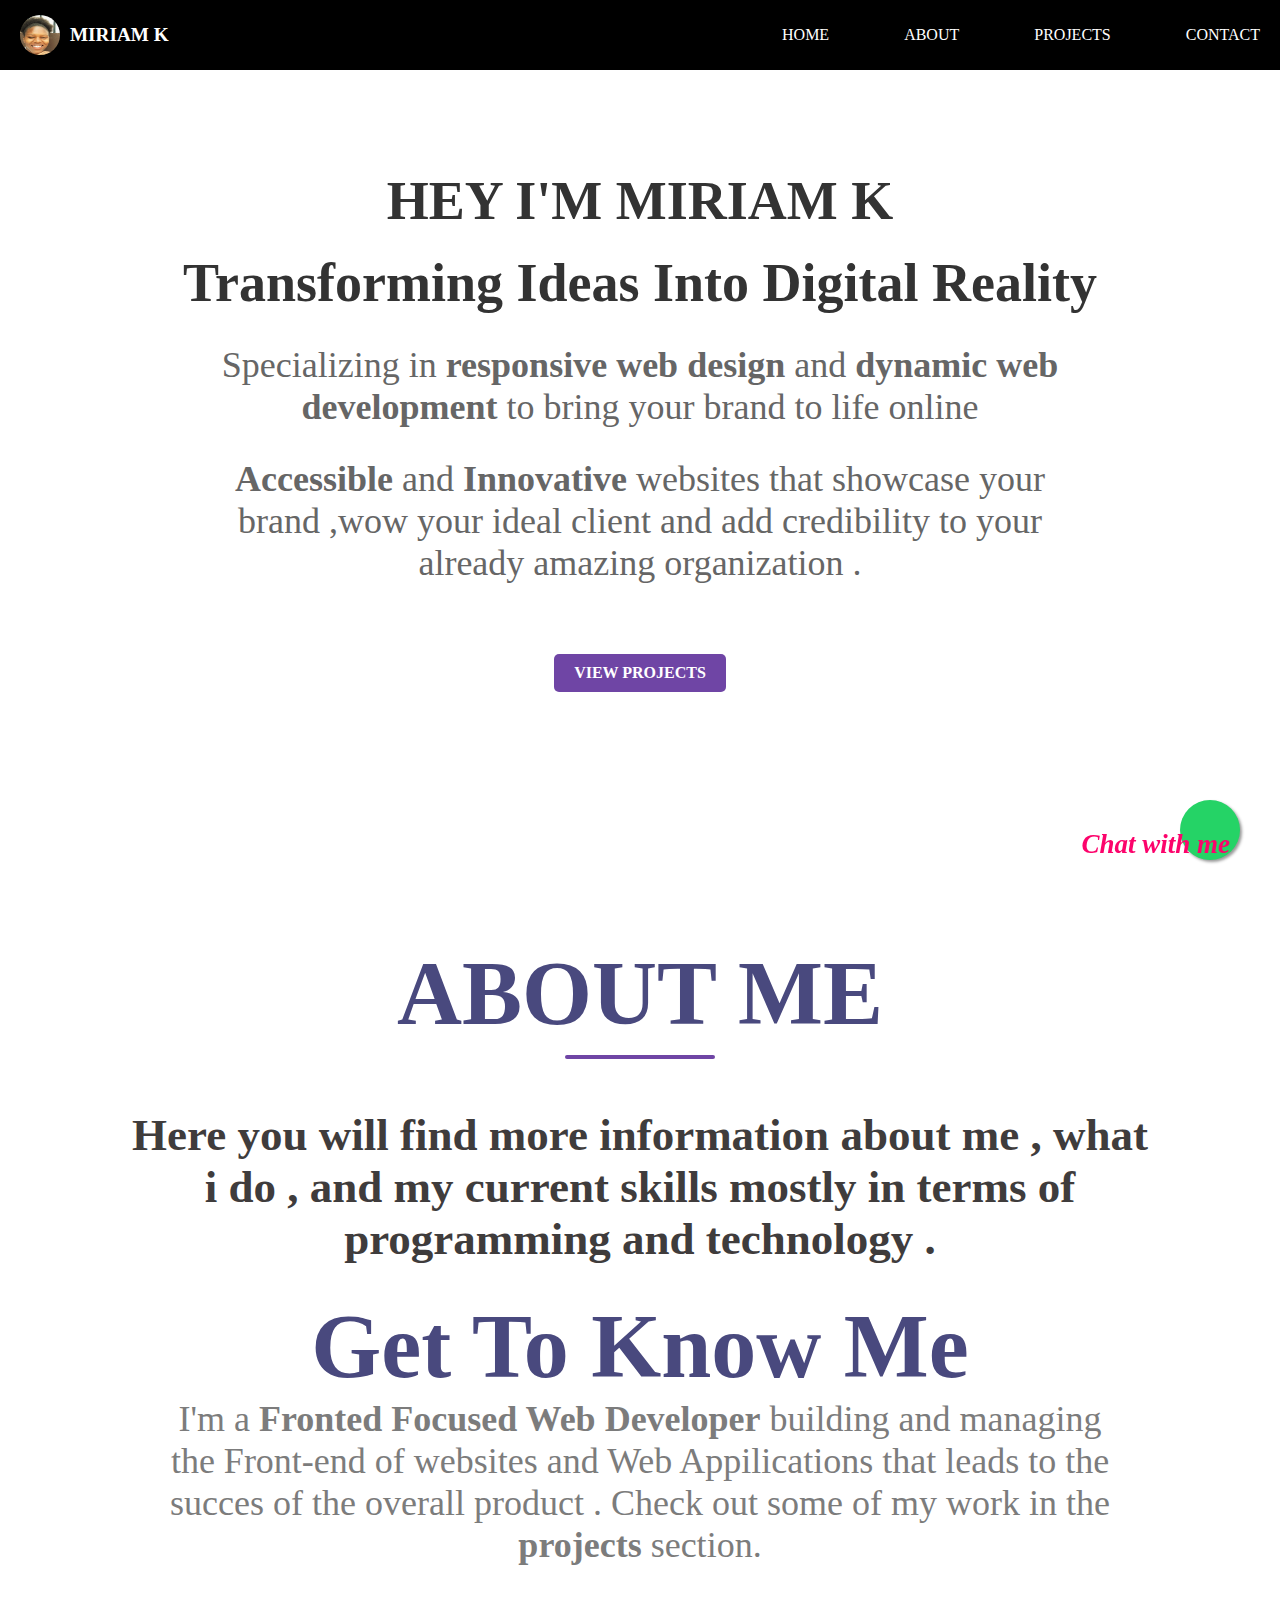
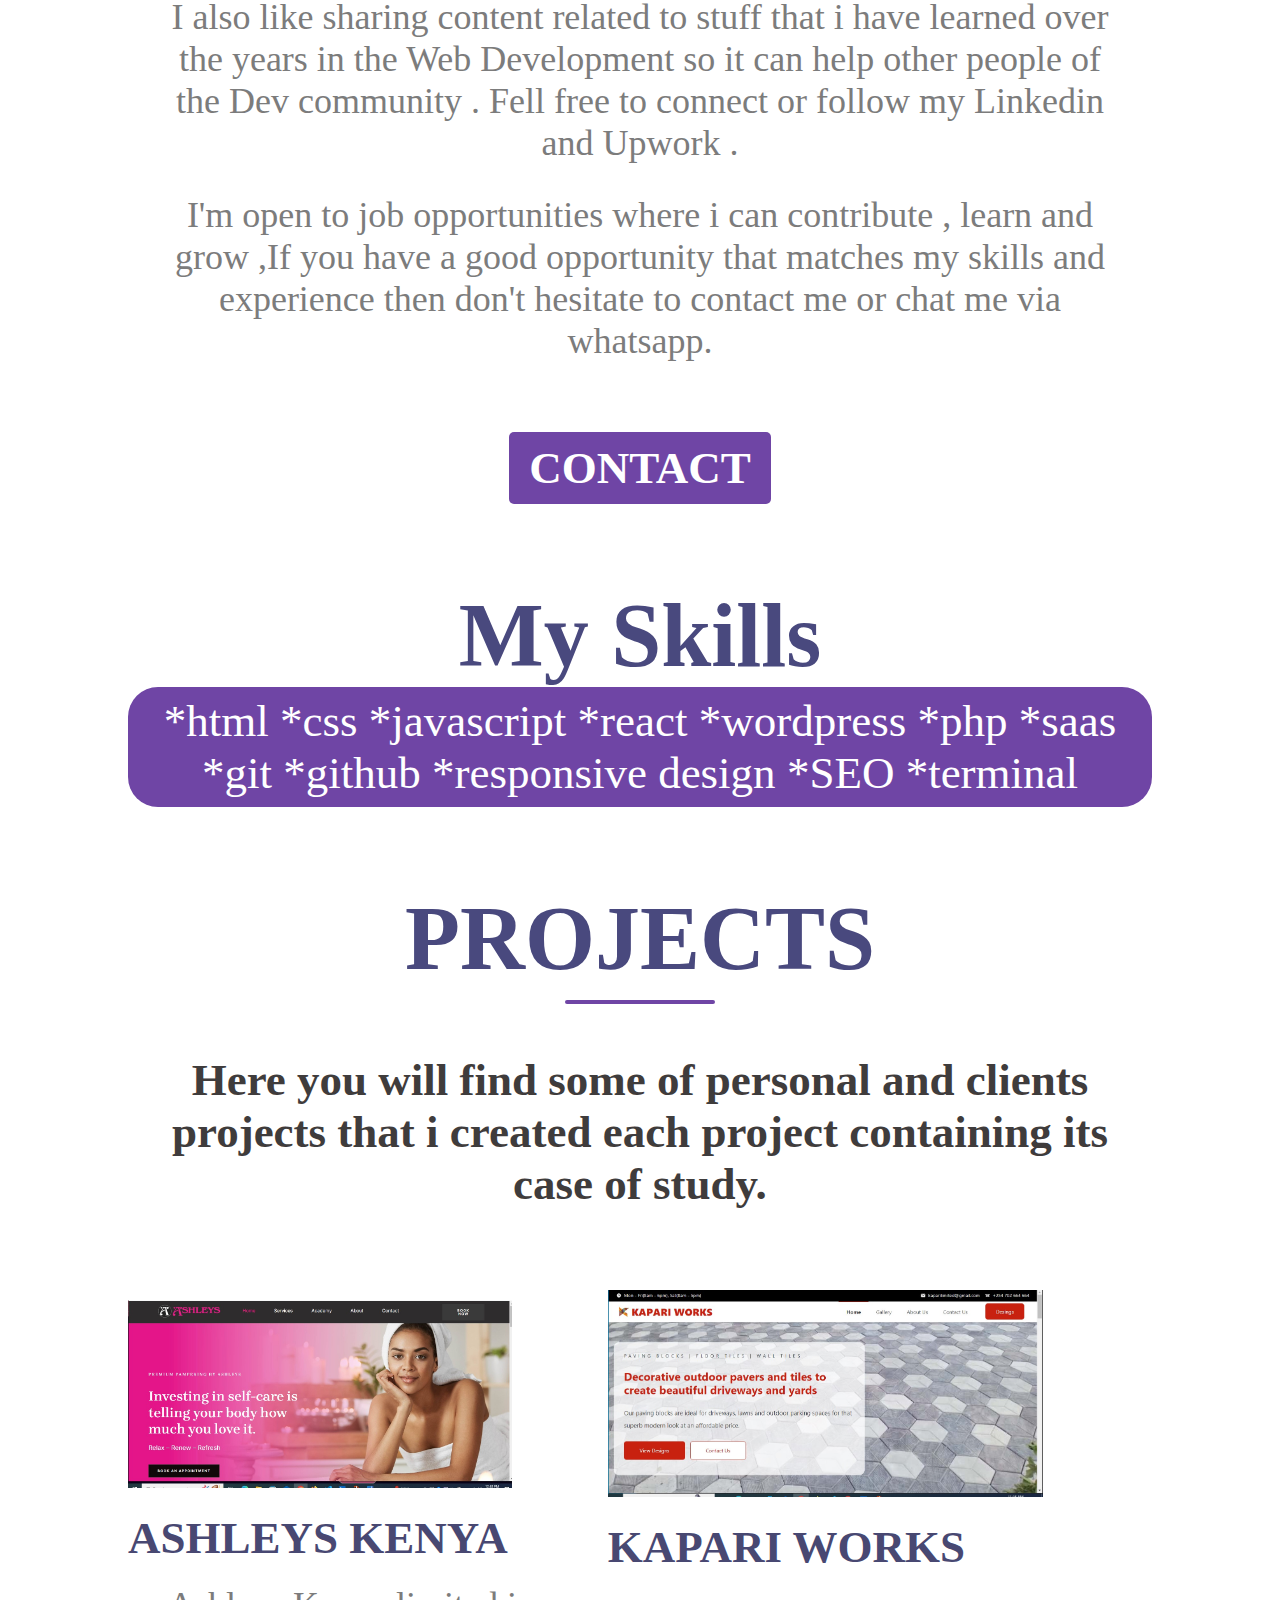
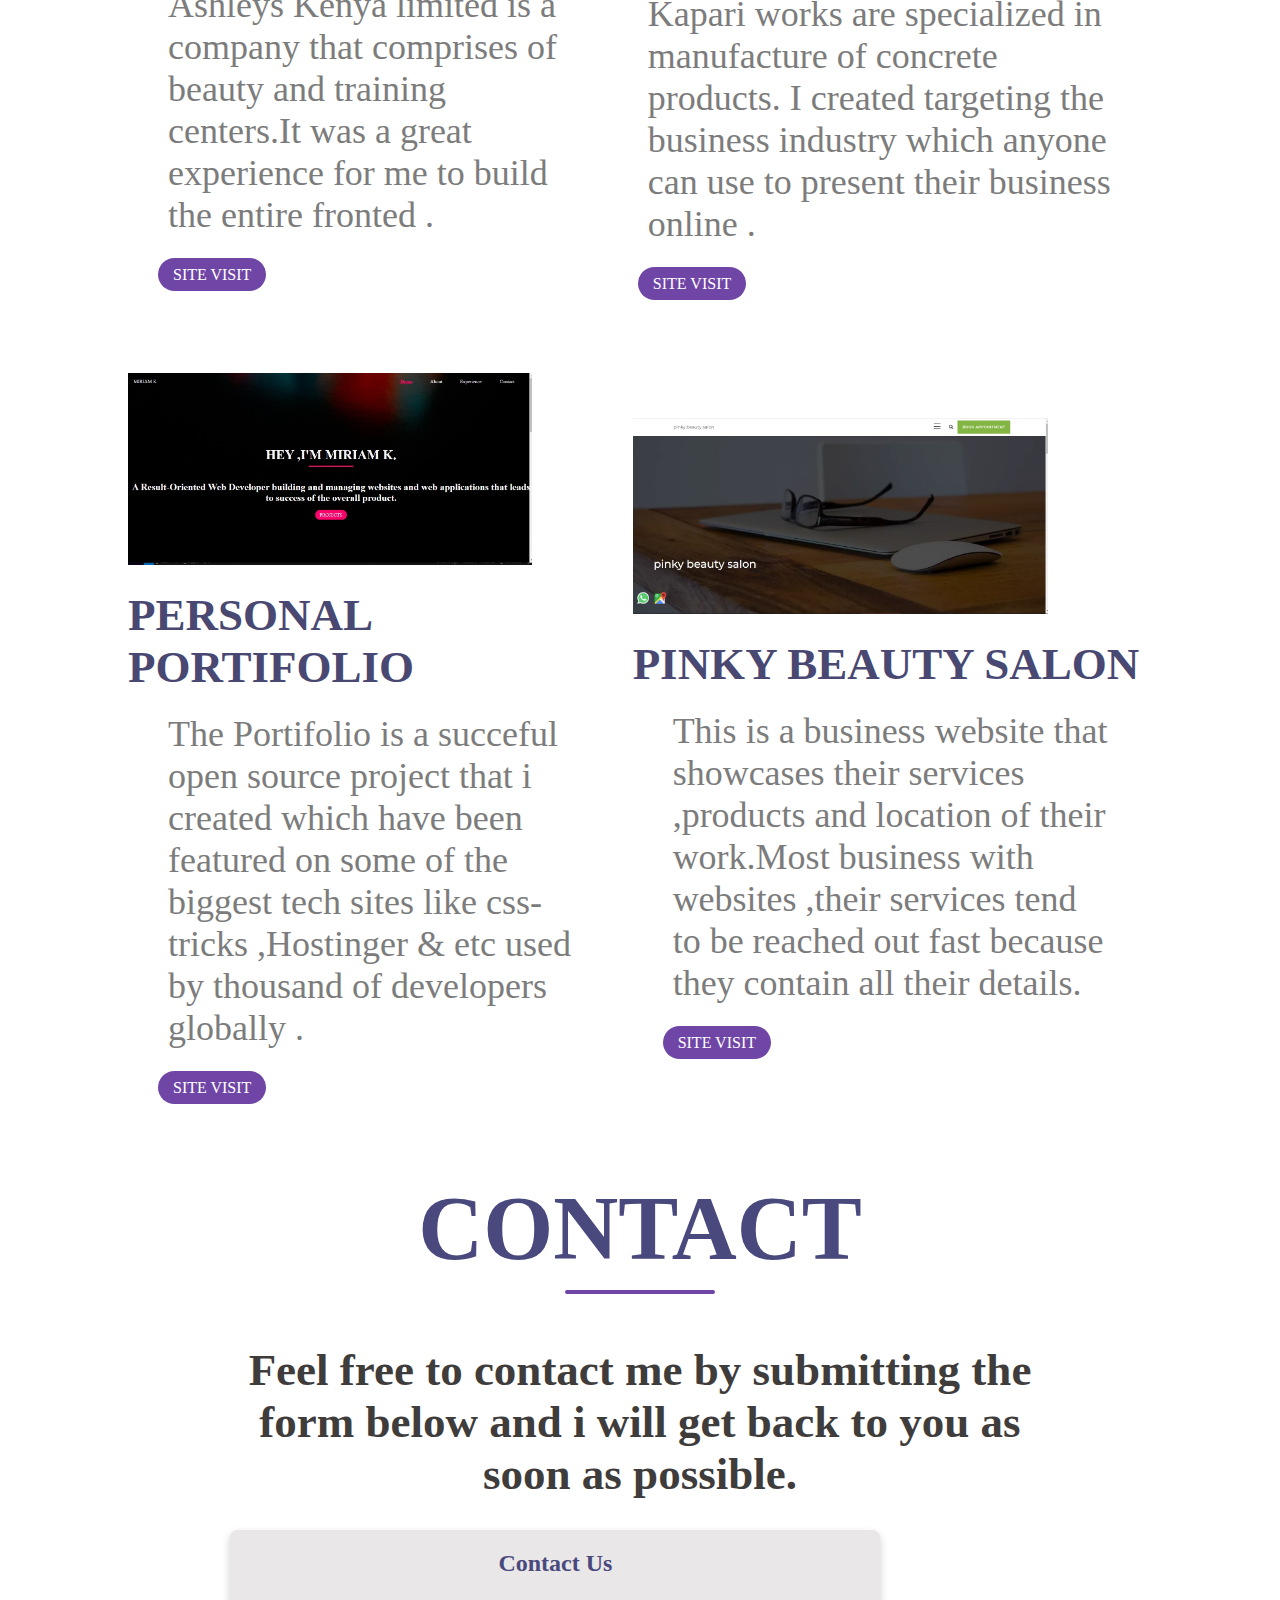
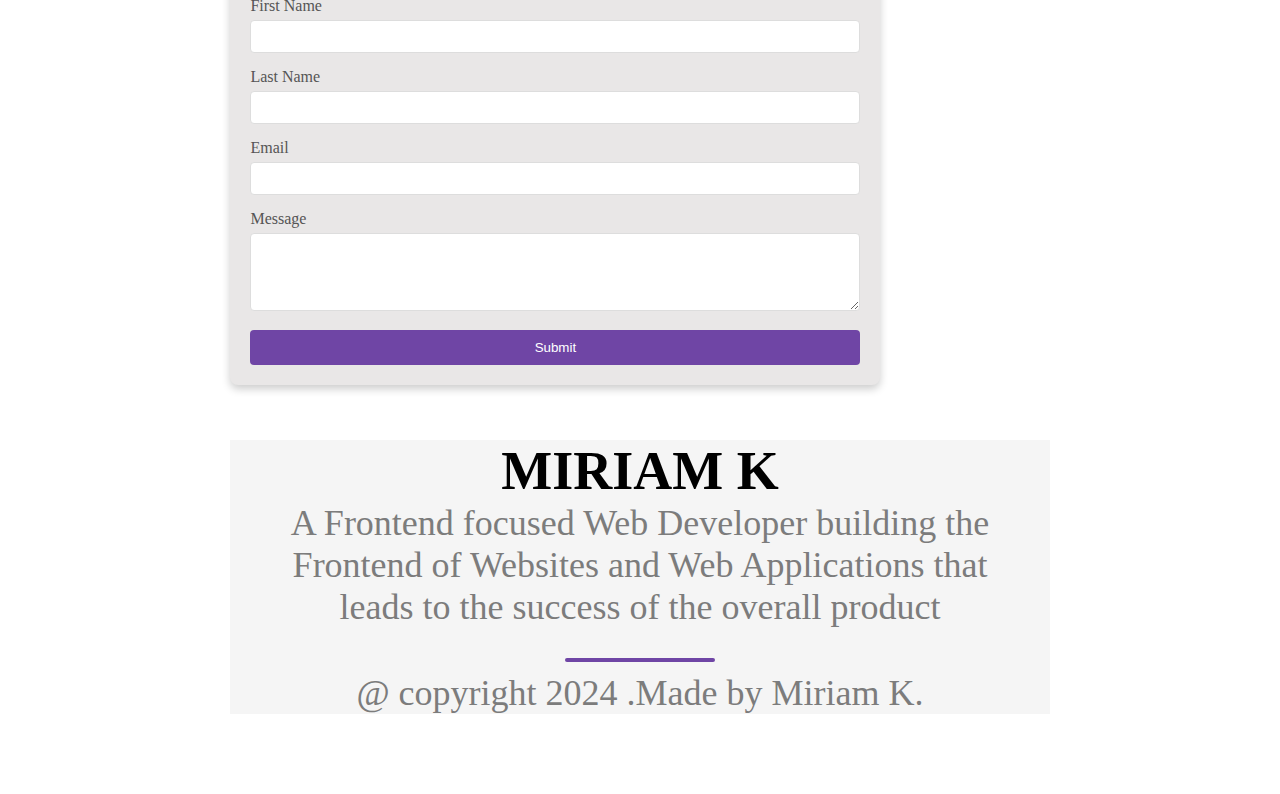
<file: folder1/index.html>
<!DOCTYPE html>
<html lang="en">
<head>
  <meta charset="UTF-8">
  <meta name="viewport" content="width=device-width, initial-scale=1.0">
  <title>Portfolio</title>
  <link rel="stylesheet" href="chatgpt.css">
  <link rel="stylesheet" href="about.css">
  
  
</head>
<body>  
  <a  href="https://wa.me/254114542749 " class="whatsapp-float"  target="-blank"> <i class="fa fa.whatsapp whatsapp.icon"  
    ></i></a>
    <p class="chat">Chat with me</p>

  <!-- Navbar -->
  <nav class="navbar">
    <div class="nav-left">
      <img src="plus-image-2.jpg" alt="Profile" class="nav-image">
      <span class="nav-name">MIRIAM K</span>
    </div>
    <div class="nav-right">
      <ul class="nav-links">
        <li><a href="chatgpt.html">HOME</a></li>
        <li><a href="about.html">ABOUT</a></li>
        <li><a href="projects.html">PROJECTS</a></li>
        <li><a href="contact.html">CONTACT</a></li>
      </ul>
      <button class="nav-toggle" onclick="toggleMenu()">☰</button>
    </div>
  </nav>

  <!-- Main Content -->
  <main class="content">
    <h1 class="hey">HEY I'M MIRIAM K</h1>
    <h1>Transforming Ideas Into Digital Reality</h1>
    <p class="subheading">Specializing in <b>responsive web design </b>and <b>dynamic web development</b> to bring your brand to life online</p>
    <p class="subs">
     <b>Accessible</b> and <b>Innovative</b> websites that showcase your brand ,wow your ideal client and add credibility to your already amazing organization .
    </p>
    <a href="projects.html" class="cta-button">VIEW PROJECTS</a>
  </main>
  

   <!--Events-->
   <section class="events">
    <div class="title">
        <h1>ABOUT ME</h1>
        <div class="line"></div>
        <h2 class="title-content">Here you will find more information about  me , what i do , and my current skills mostly in terms of programming and technology .</h2>
    </div>
    <div>
        <div class="title">
            <h1>Get To Know Me</h1>
            <p>
                I'm a <b>Fronted Focused Web Developer</b> building and managing the Front-end of websites and Web Appilications that leads to the succes of the overall product . Check out some of my work in the<b> projects</b> section.
            </p>
            <p>
                I also like sharing content related to stuff that i have learned over the years in the Web Development so it can help other people of the Dev community . Fell free to connect or follow my Linkedin and Upwork .
            </p>
            <p>
                I'm open to job opportunities where i can contribute , learn and grow ,If you have a good opportunity that matches my skills and experience then don't hesitate to contact me or chat me via whatsapp.
            </p>
            <a href="contact.html" class="cta-button">CONTACT</a>
        </div>
        
    </div>
   </section>
</section>
<!--my skills-->
<section class="myskills">
  <div class="title">
      <h1>My Skills</h1>
      <div class="ctn">                    
          <a class="button"> *html</a>
          <a class="button"> *css</a>
          <a class="button"> *javascript</a>
          <a class="button"> *react</a>
          <a class="button"> *wordpress</a>
          <a class="button"> *php</a>
          <a class="button"> *saas</a>
          <a class="button"> *git</a>
          <a class="button"> *github</a>
          <a class="button"> *responsive design</a>
          <a class="button"> *SEO</a>
          <a class="button"> *terminal</a>
      </div>        
  </div>
</section>
<!--projects-->
<section class="projects">
  <div class="title">
      <h1>PROJECTS</h1>
      <div class="line"></div>
      <h2 class="title-content"> Here you will find some of personal and clients projects that i created each project
          containing its case of study. </h2>
  </div>
  <div class="luxe">
      <div class="lumn">
          <img src="./theone-img-1.jpg" class="imgi">
          <h4>ASHLEYS KENYA</h4>
          <p>Ashleys Kenya limited is a company that comprises of beauty and training centers.It was a great experience for me to build the entire fronted . </p>
          <a href="https://ashleyskenya.com" class="ctn">SITE VISIT</a>
      </div>
      <div class="lumn">
          <img src="./project-sample-2.jpg" class="imgi">
          <h4>KAPARI WORKS</h4>
          <p>Kapari works are specialized in manufacture of concrete products. I created targeting the business industry which anyone can use to present their business online . </p>
          <a href="https://kapariworks.co.ke" class="ctn">SITE VISIT</a>
      </div>
  </div>
  <div class="luxe">
      <div class="lumn">
          <img src="./theone-img-3.jpg" class="imgi">
          <h4>PERSONAL PORTIFOLIO</h4>
          <p> The Portifolio is a succeful open source project that i created which have been featured on some of the biggest tech sites like css-tricks ,Hostinger & etc used by thousand of developers globally . </p>
          <a href="https://miriamkerera4.github.io/kmiriamdev/" class="ctn">SITE VISIT</a>
      </div>
      <div class="lumn">
          <img src="./theone-img-2.jpg" class="imgi">
          <h4>PINKY BEAUTY SALON</h4>
          <p>This is a business website that showcases their services ,products and location of their work.Most business with websites ,their services tend to be reached out fast because they contain all their details.</p>
          <a href="https://pinkybeautysalon.websites.co.in" class="ctn">SITE VISIT</a>
      </div>
  </div>


<!--contact-->
<section class="events">
  <div class="title">
    <h1>CONTACT</h1>
    <div class="line"></div>
    <h2 class="title-content">
      Feel free to contact me by submitting the form below and i will get back to you as soon as possible.
    </h2>
  </div>
  <div class="contact-form">
    <h2>Contact Us</h2>
    <form id="contactForm">
      <label for="firstname">First Name</label>
      <input type="text" id="firstname" name="firstname" required>
      
      <label for="lastname">Last Name</label>
      <input type="text" id="lastname" name="lastname" required>
      
      <label for="email">Email</label>
      <input type="email" id="email" name="email" required>
      
      <label for="message">Message</label>
      <textarea id="message" name="message" rows="4" required></textarea>
      
      <button type="button" onclick="validateForm()">Submit</button>
    </form>
  </div>
  <div class="title">
    <div class="wisdom">
      <div>
        <h1 class="kei">MIRIAM K</h1>
        <p>
            A Frontend focused Web Developer building the Frontend of Websites and Web Applications that leads to the success of the overall product 
        </p>
        <div class="line"></div>
        <p>
            @ copyright 2024 .Made by <span class="miriam"> Miriam K.</span>
        </p>
      </div>
    </div>

</div>
</section>

  <script src="chatgpt.js"></script>
  
</body>
</html>
</file>
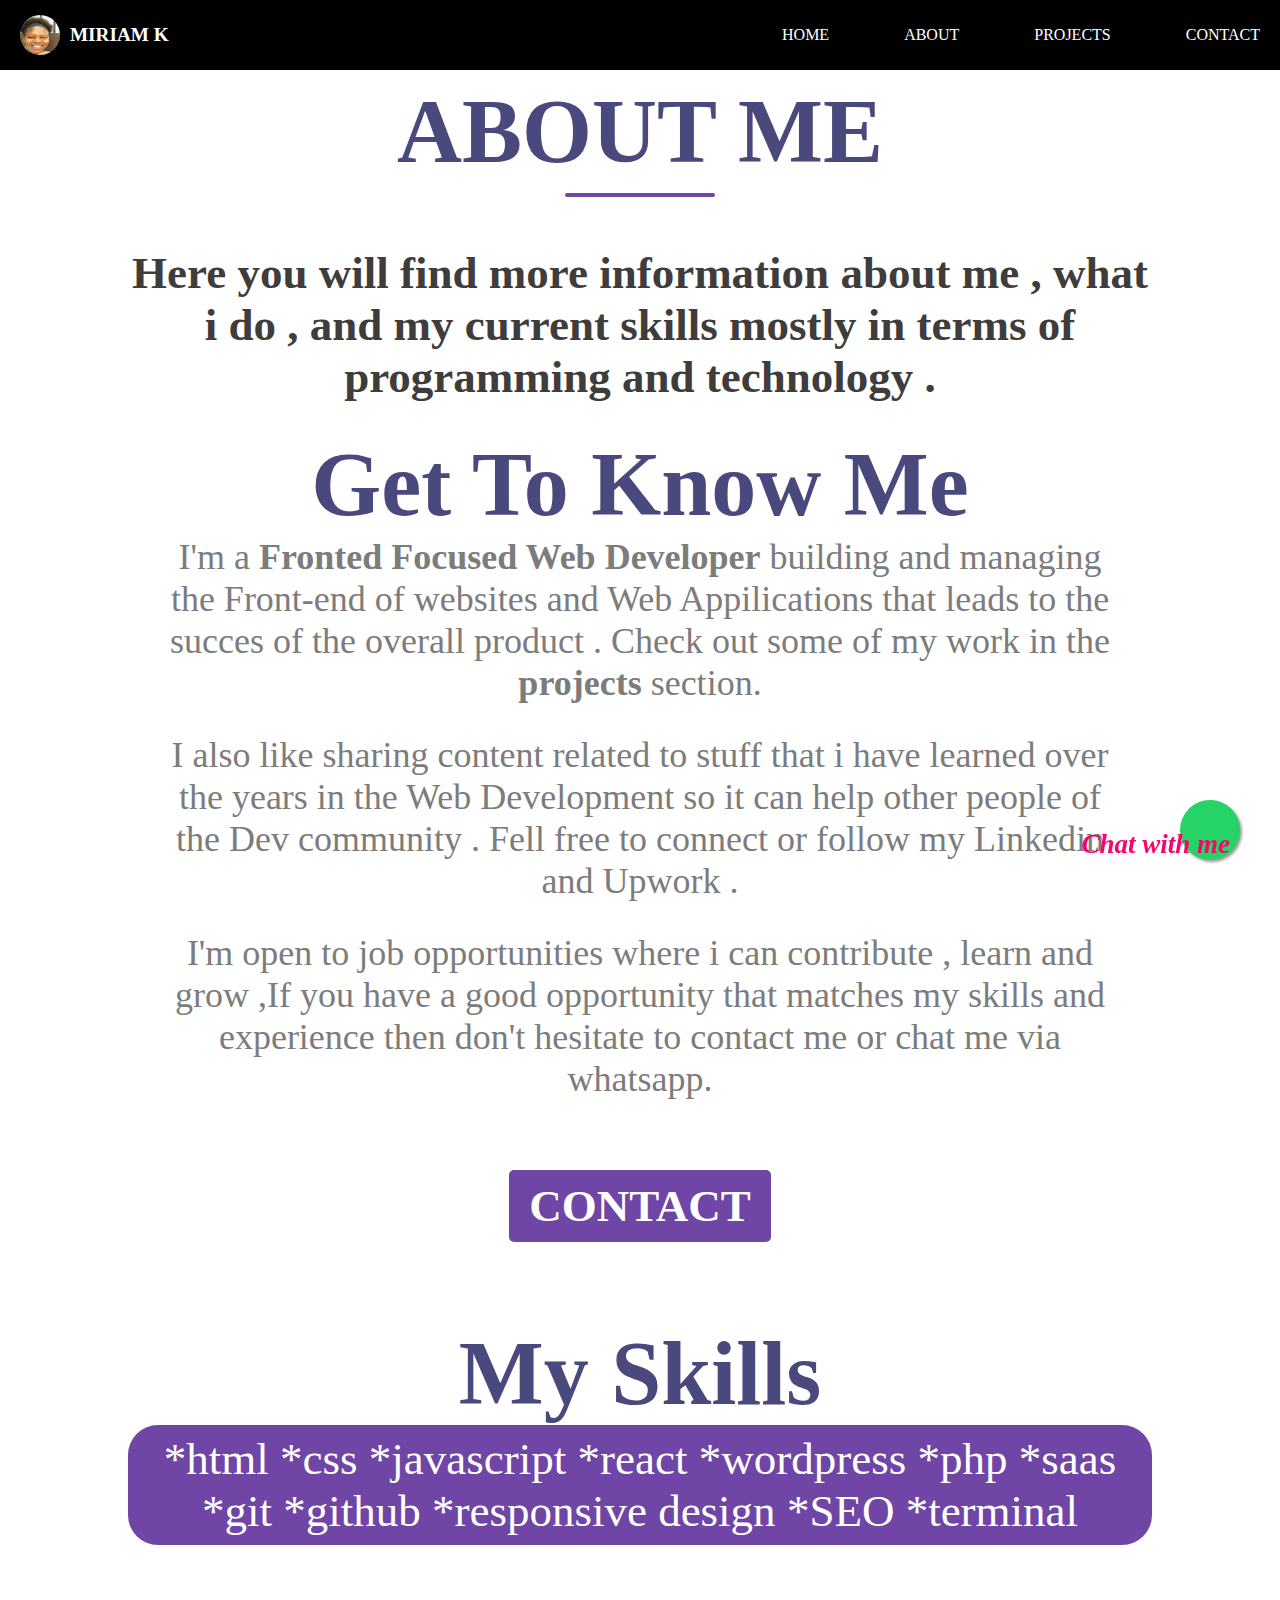
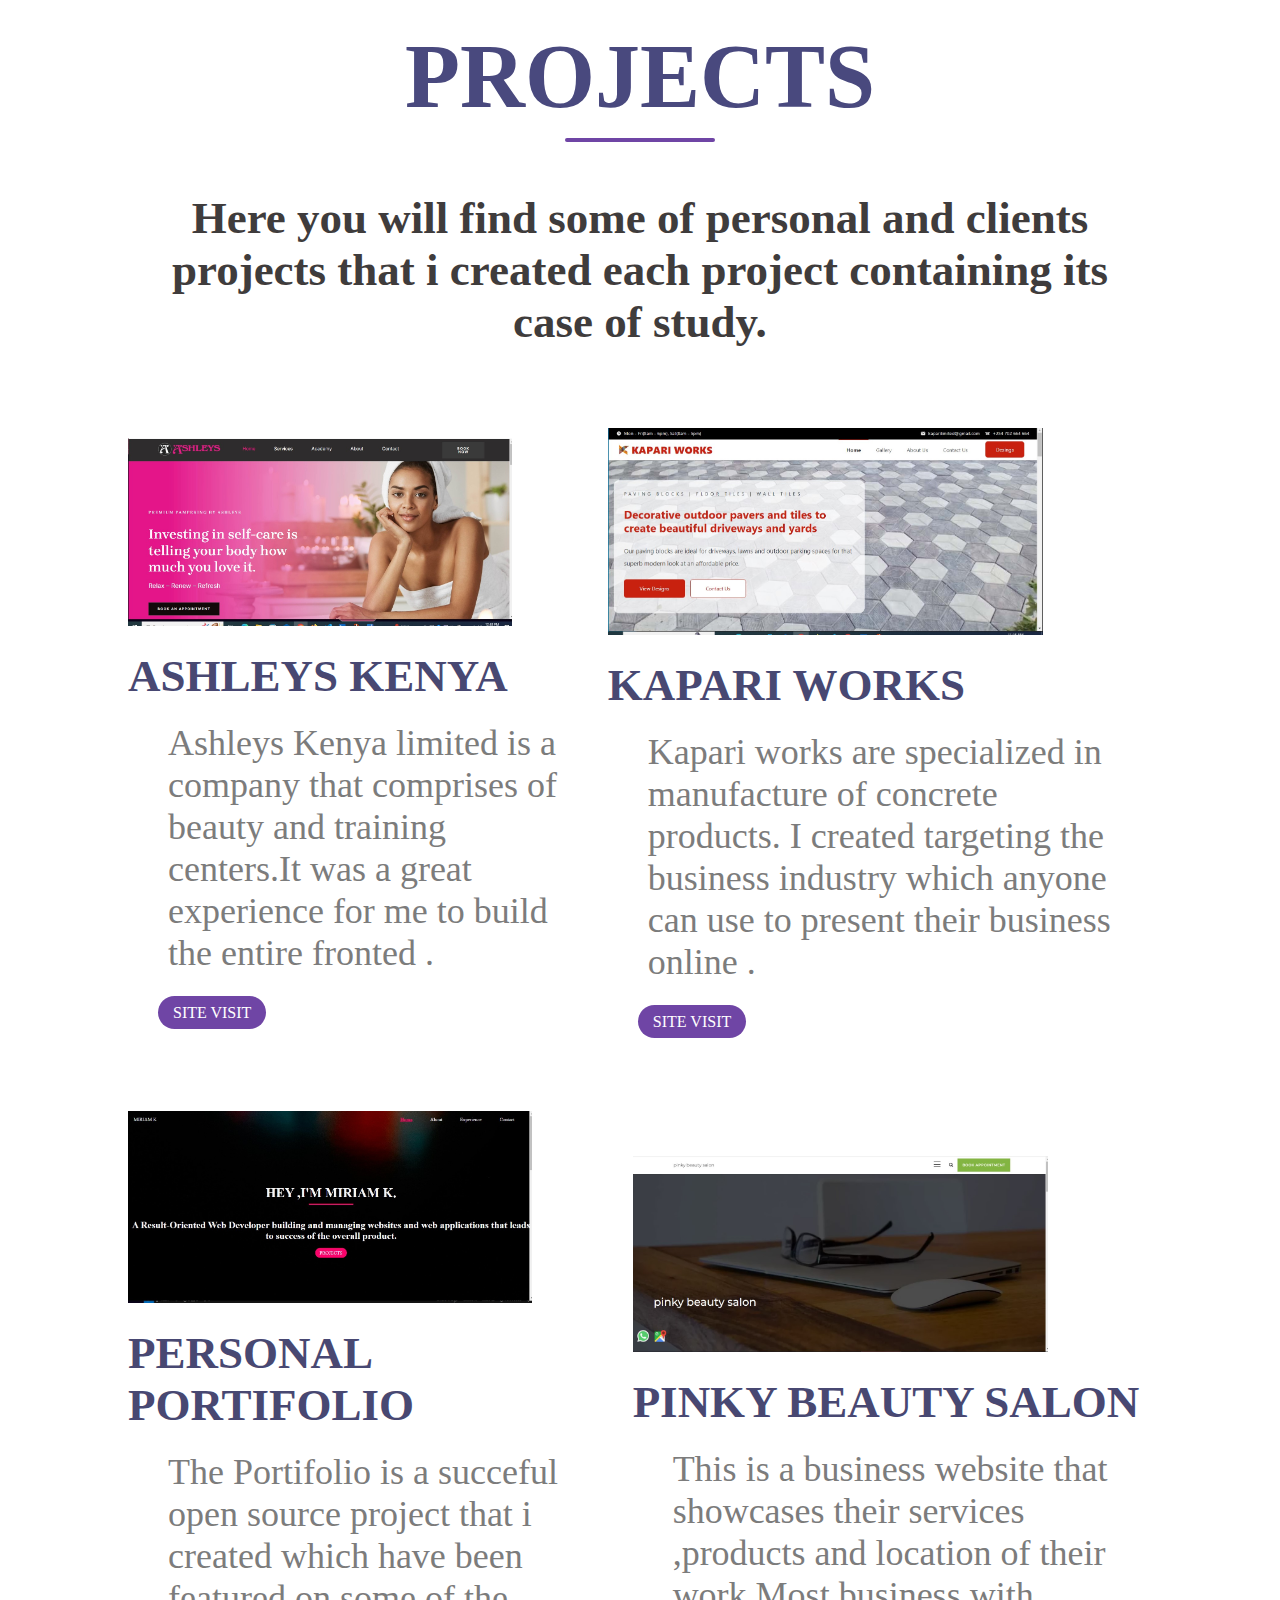
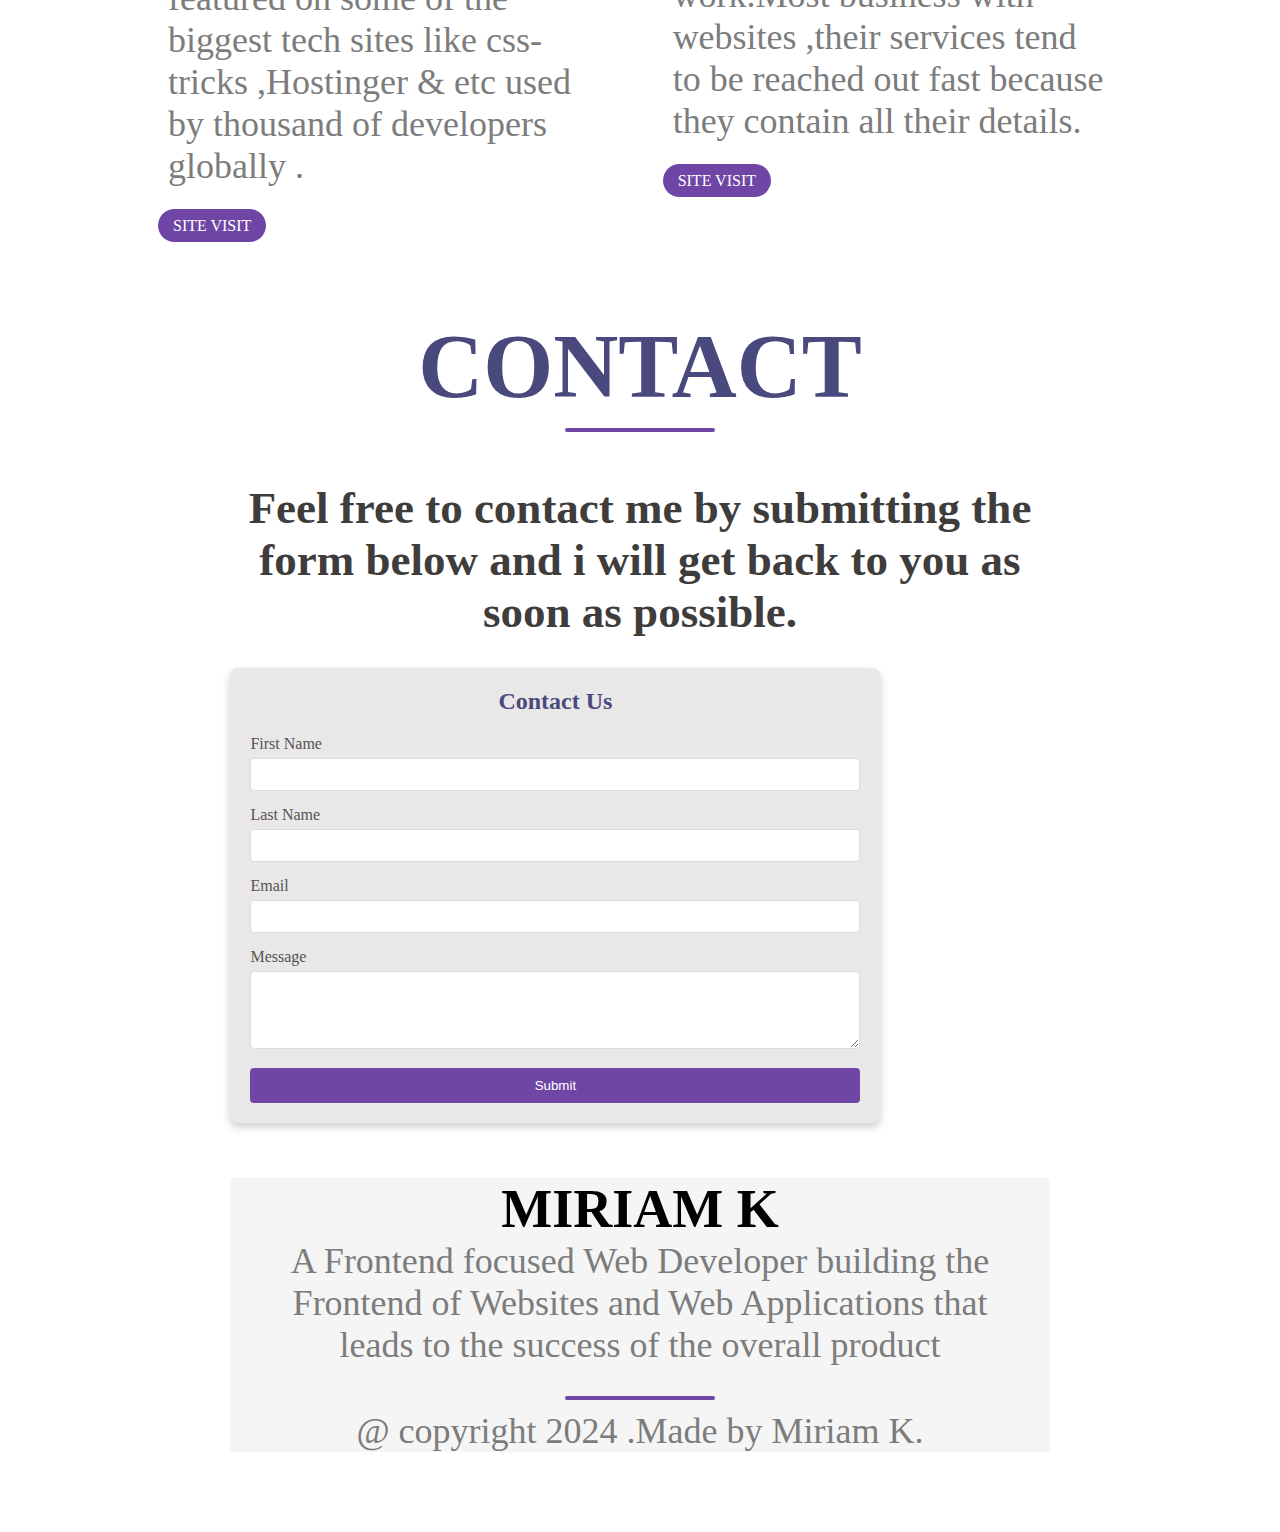
<file: folder1/about.html>
<!DOCTYPE html>
<html lang="en">
<head>
  <meta charset="UTF-8">
  <meta name="viewport" content="width=device-width, initial-scale=1.0">
  <title>Portfolio</title>
  <link rel="stylesheet" href="chatgpt.css">
  <link rel="stylesheet" href="about.css">
  
  
</head>
<body>  
  <a  href="https://wa.me/254114542749 " class="whatsapp-float"  target="-blank"> <i class="fa fa.whatsapp whatsapp.icon"  
    ></i></a>
    <p class="chat">Chat with me</p>

  <!-- Navbar -->
  <nav class="navbar">
    <div class="nav-left">
      <img src="plus-image-2.jpg" alt="Profile" class="nav-image">
      <span class="nav-name">MIRIAM K</span>
    </div>
    <div class="nav-right">
      <ul class="nav-links">
        <li><a href="chatgpt.html">HOME</a></li>
        <li><a href="about.html">ABOUT</a></li>
        <li><a href="projects.html">PROJECTS</a></li>
        <li><a href="contact.html">CONTACT</a></li>
      </ul>
      <button class="nav-toggle" onclick="toggleMenu()">☰</button>
    </div>
  </nav>

 
  

   <!--Events-->
   <section class="events">
    <div class="title">
        <h1>ABOUT ME</h1>
        <div class="line"></div>
        <h2 class="title-content">Here you will find more information about  me , what i do , and my current skills mostly in terms of programming and technology .</h2>
    </div>
    <div>
        <div class="title">
            <h1>Get To Know Me</h1>
            <p>
                I'm a <b>Fronted Focused Web Developer</b> building and managing the Front-end of websites and Web Appilications that leads to the succes of the overall product . Check out some of my work in the <b>projects</b> section.
            </p>
            <p>
                I also like sharing content related to stuff that i have learned over the years in the Web Development so it can help other people of the Dev community . Fell free to connect or follow my Linkedin and Upwork .
            </p>
            <p>
                I'm open to job opportunities where i can contribute , learn and grow ,If you have a good opportunity that matches my skills and experience then don't hesitate to contact me or chat me via whatsapp.
            </p>
            <a href="contact.html" class="cta-button">CONTACT</a>
        </div>
        
    </div>
   </section>
</section>
<!--my skills-->
<section class="myskills">
  <div class="title">
      <h1>My Skills</h1>
      <div class="ctn">                    
          <a class="button"> *html</a>
          <a class="button"> *css</a>
          <a class="button"> *javascript</a>
          <a class="button"> *react</a>
          <a class="button"> *wordpress</a>
          <a class="button"> *php</a>
          <a class="button"> *saas</a>
          <a class="button"> *git</a>
          <a class="button"> *github</a>
          <a class="button"> *responsive design</a>
          <a class="button"> *SEO</a>
          <a class="button"> *terminal</a>
      </div>        
  </div>
</section>
<!--projects-->
<section class="projects">
  <div class="title">
      <h1>PROJECTS</h1>
      <div class="line"></div>
      <h2 class="title-content"> Here you will find some of personal and clients projects that i created each project
          containing its case of study. </h2>
  </div>
  <div class="luxe">
      <div class="lumn">
          <img src="./theone-img-1.jpg" class="imgi">
          <h4>ASHLEYS KENYA</h4>
          <p>Ashleys Kenya limited is a company that comprises of beauty and training centers.It was a great experience for me to build the entire fronted . </p>
          <a href="https://ashleyskenya.com" class="ctn">SITE VISIT</a>
      </div>
      <div class="lumn">
          <img src="./project-sample-2.jpg" class="imgi">
          <h4>KAPARI WORKS</h4>
          <p>Kapari works are specialized in manufacture of concrete products. I created targeting the business industry which anyone can use to present their business online . </p>
          <a href="https://kapariworks.co.ke" class="ctn">SITE VISIT</a>
      </div>
  </div>
  <div class="luxe">
      <div class="lumn">
          <img src="./theone-img-3.jpg" class="imgi">
          <h4>PERSONAL PORTIFOLIO</h4>
          <p> The Portifolio is a succeful open source project that i created which have been featured on some of the biggest tech sites like css-tricks ,Hostinger & etc used by thousand of developers globally . </p>
          <a href="https://miriamkerera4.github.io/kmiriamdev/" class="ctn">SITE VISIT</a>
      </div>
      <div class="lumn">
          <img src="./theone-img-2.jpg" class="imgi">
          <h4>PINKY BEAUTY SALON</h4>
          <p>This is a business website that showcases their services ,products and location of their work.Most business with websites ,their services tend to be reached out fast because they contain all their details.</p>
          <a href="https://pinkybeautysalon.websites.co.in" class="ctn">SITE VISIT</a>
      </div>
  </div>


<!--contact-->
<section class="events">
  <div class="title">
    <h1>CONTACT</h1>
    <div class="line"></div>
    <h2 class="title-content">
      Feel free to contact me by submitting the form below and i will get back to you as soon as possible.
    </h2>
  </div>
  <div class="contact-form">
    <h2>Contact Us</h2>
    <form id="contactForm">
      <label for="firstname">First Name</label>
      <input type="text" id="firstname" name="firstname" required>
      
      <label for="lastname">Last Name</label>
      <input type="text" id="lastname" name="lastname" required>
      
      <label for="email">Email</label>
      <input type="email" id="email" name="email" required>
      
      <label for="message">Message</label>
      <textarea id="message" name="message" rows="4" required></textarea>
      
      <button type="button" onclick="validateForm()">Submit</button>
    </form>
  </div>
  <div class="title">
    <div class="wisdom">
      <div>
        <h1 class="kei">MIRIAM K</h1>
        <p>
            A Frontend focused Web Developer building the Frontend of Websites and Web Applications that leads to the success of the overall product 
        </p>
        <div class="line"></div>
        <p>
            @ copyright 2024 .Made by <span class="miriam"> Miriam K.</span>
        </p>
      </div>
    </div>

</div>
</section>

  <script src="chatgpt.js"></script>
  
</body>
</html>
</file>
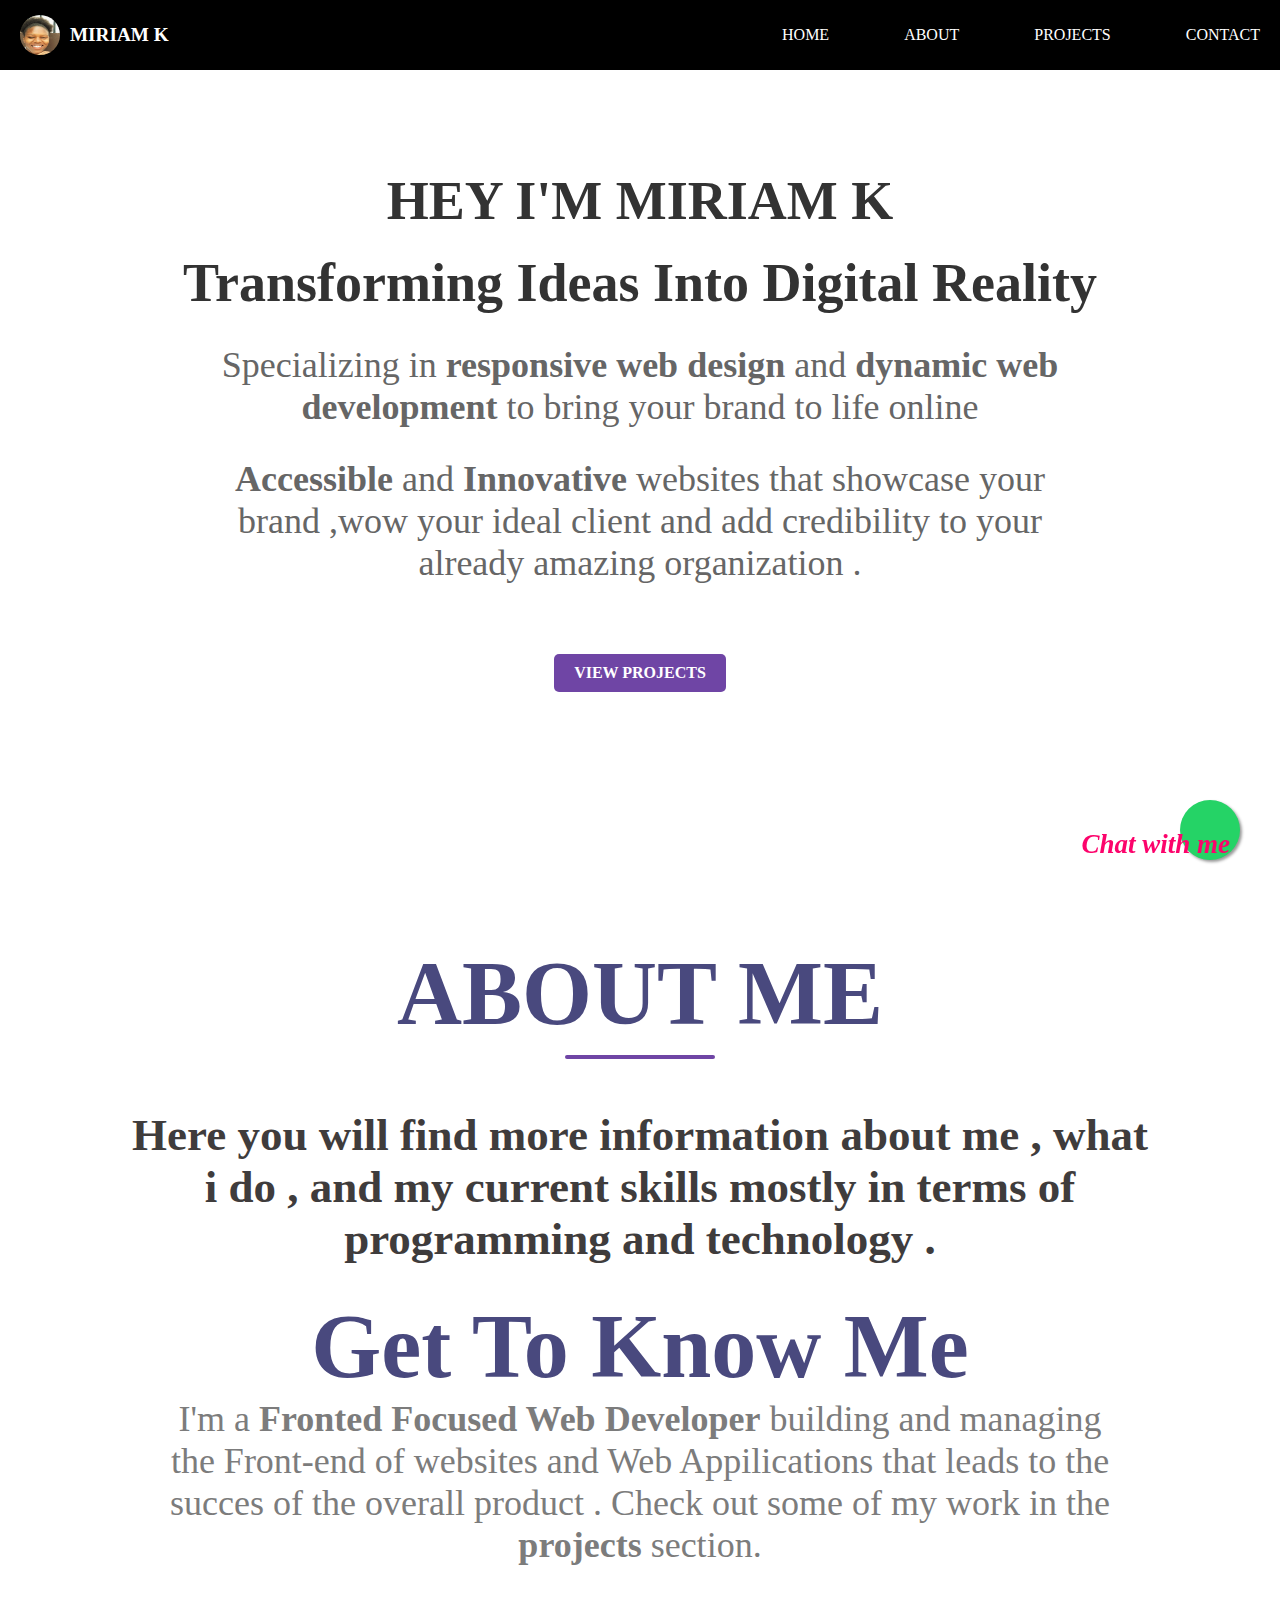
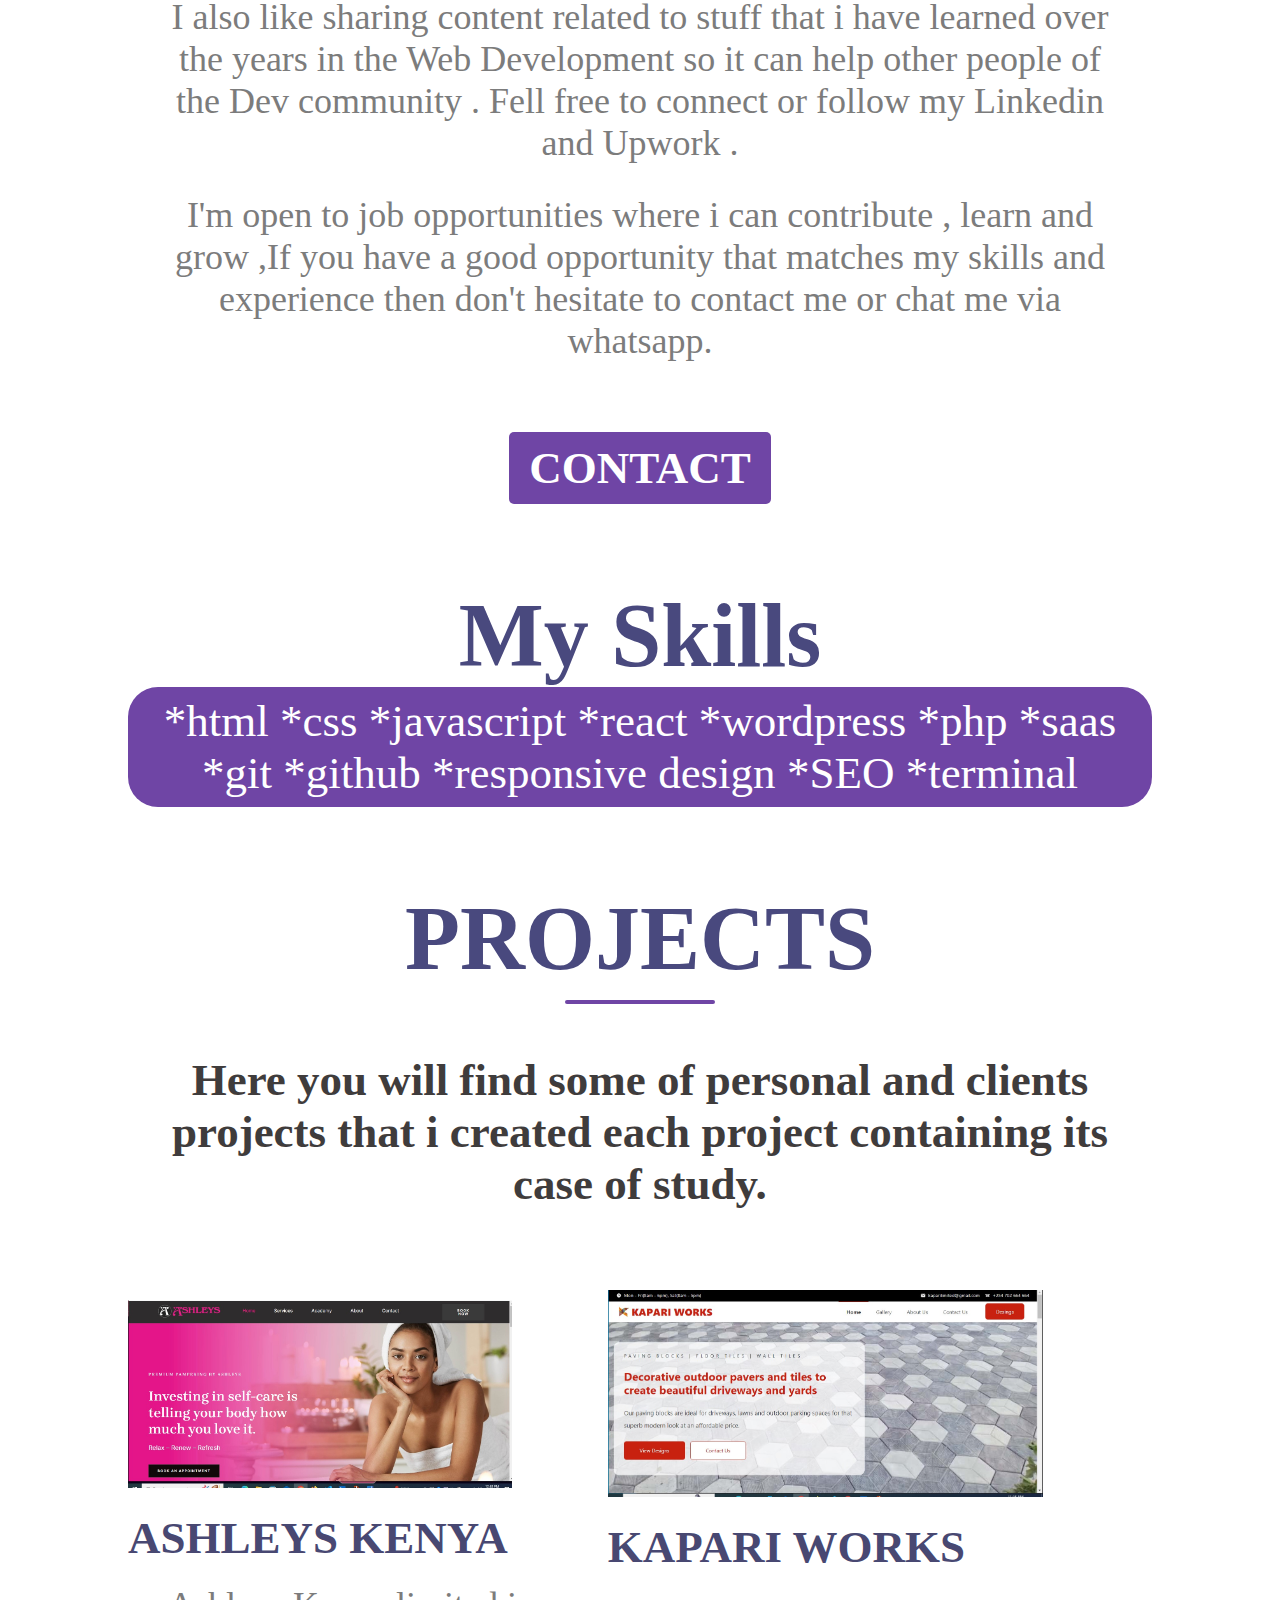
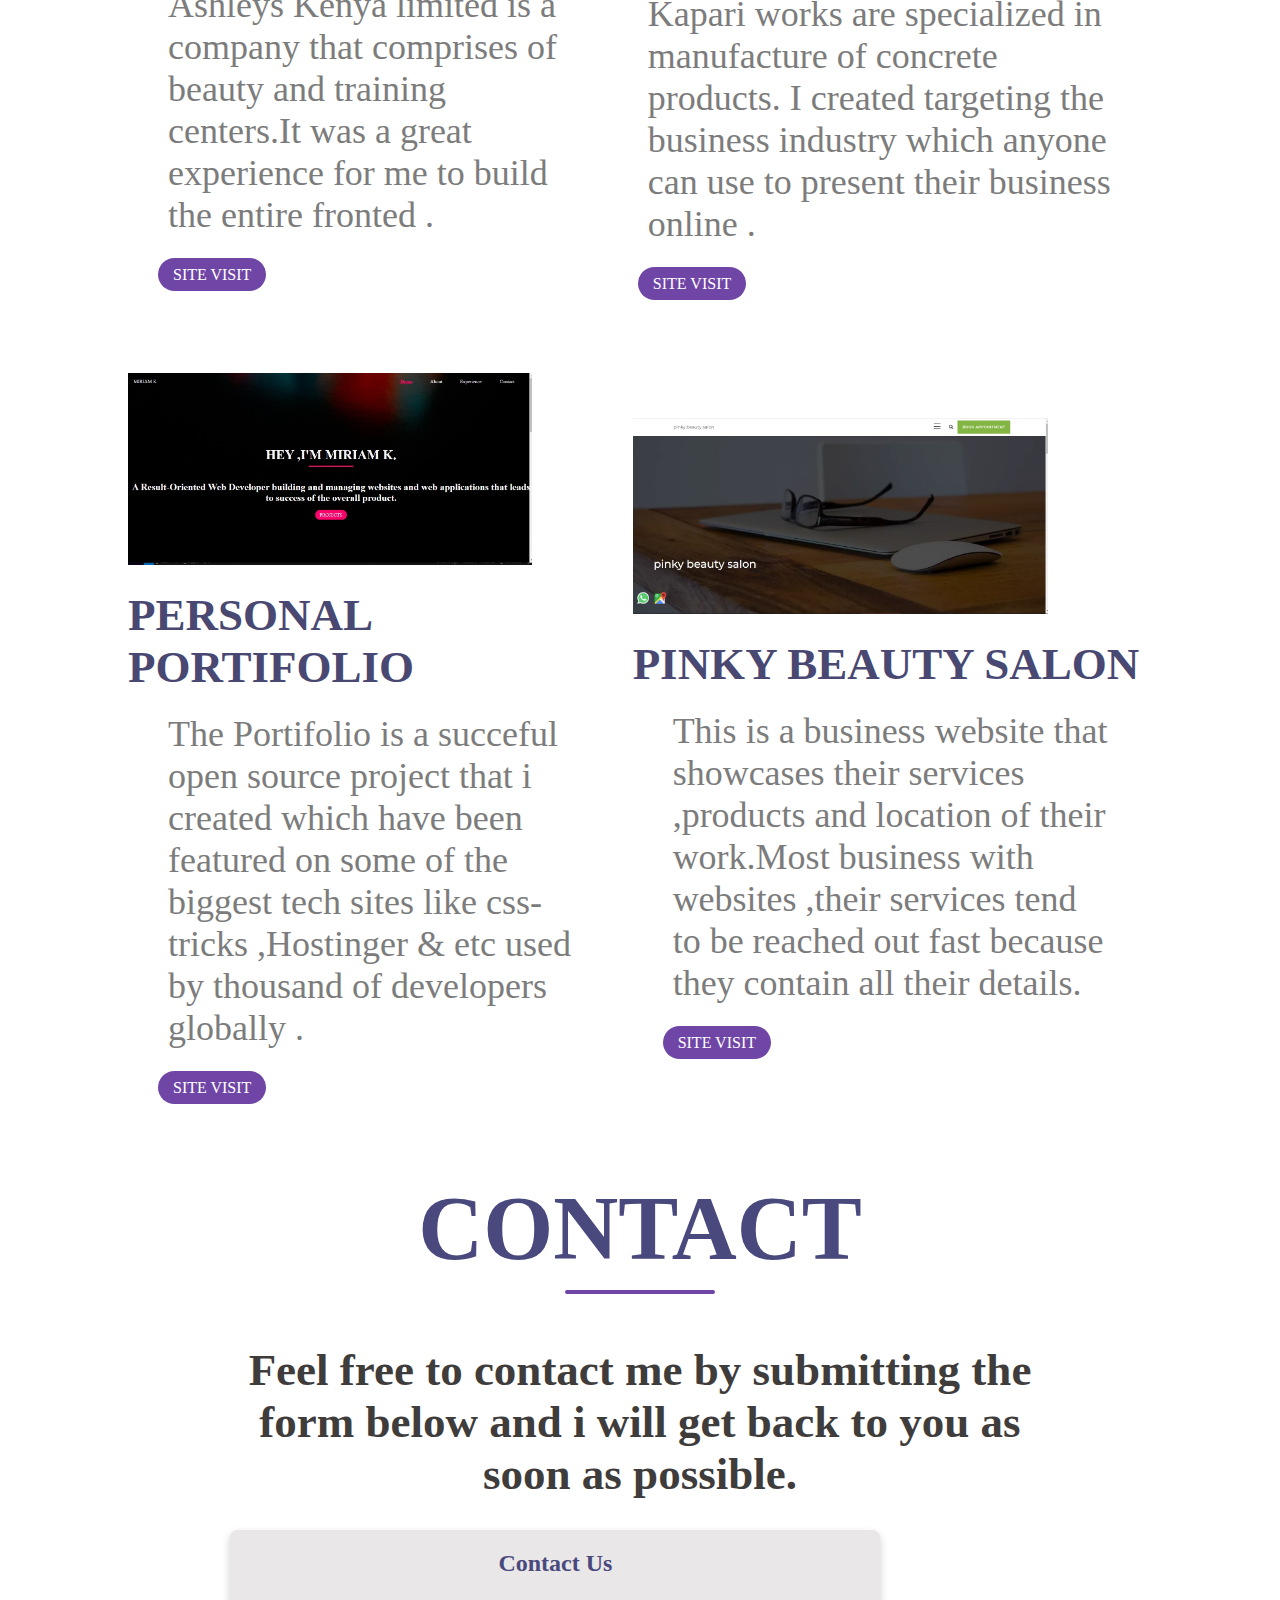
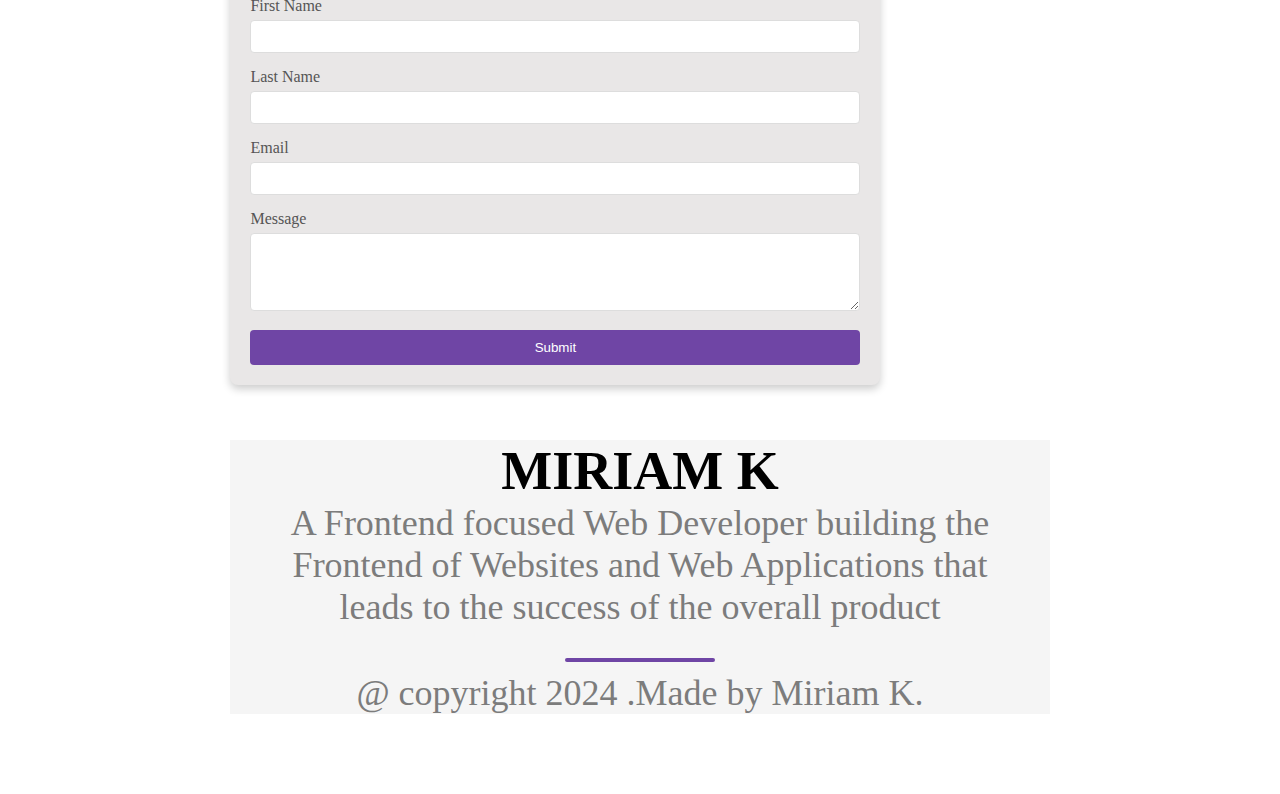
<file: folder1/chatgpt.html>
<!DOCTYPE html>
<html lang="en">
<head>
  <meta charset="UTF-8">
  <meta name="viewport" content="width=device-width, initial-scale=1.0">
  <title>Portfolio</title>
  <link rel="stylesheet" href="chatgpt.css">
  <link rel="stylesheet" href="about.css">
  
  
</head>
<body>  
  <a  href="https://wa.me/254114542749 " class="whatsapp-float"  target="-blank"> <i class="fa fa.whatsapp whatsapp.icon"  
    ></i></a>
    <p class="chat">Chat with me</p>

  <!-- Navbar -->
  <nav class="navbar">
    <div class="nav-left">
      <img src="plus-image-2.jpg" alt="Profile" class="nav-image">
      <span class="nav-name">MIRIAM K</span>
    </div>
    <div class="nav-right">
      <ul class="nav-links">
        <li><a href="chatgpt.html">HOME</a></li>
        <li><a href="about.html">ABOUT</a></li>
        <li><a href="projects.html">PROJECTS</a></li>
        <li><a href="contact.html">CONTACT</a></li>
      </ul>
      <button class="nav-toggle" onclick="toggleMenu()">☰</button>
    </div>
  </nav>

  <!-- Main Content -->
  <main class="content">
    <h1 class="hey">HEY I'M MIRIAM K</h1>
    <h1>Transforming Ideas Into Digital Reality</h1>
    <p class="subheading">Specializing in <b>responsive web design </b>and <b>dynamic web development</b> to bring your brand to life online</p>
    <p class="subs">
     <b>Accessible</b> and <b>Innovative</b> websites that showcase your brand ,wow your ideal client and add credibility to your already amazing organization .
    </p>
    <a href="projects.html" class="cta-button">VIEW PROJECTS</a>
  </main>
  

   <!--Events-->
   <section class="events">
    <div class="title">
        <h1>ABOUT ME</h1>
        <div class="line"></div>
        <h2 class="title-content">Here you will find more information about  me , what i do , and my current skills mostly in terms of programming and technology .</h2>
    </div>
    <div>
        <div class="title">
            <h1>Get To Know Me</h1>
            <p>
                I'm a <b>Fronted Focused Web Developer</b> building and managing the Front-end of websites and Web Appilications that leads to the succes of the overall product . Check out some of my work in the<b> projects</b> section.
            </p>
            <p>
                I also like sharing content related to stuff that i have learned over the years in the Web Development so it can help other people of the Dev community . Fell free to connect or follow my Linkedin and Upwork .
            </p>
            <p>
                I'm open to job opportunities where i can contribute , learn and grow ,If you have a good opportunity that matches my skills and experience then don't hesitate to contact me or chat me via whatsapp.
            </p>
            <a href="contact.html" class="cta-button">CONTACT</a>
        </div>
        
    </div>
   </section>
</section>
<!--my skills-->
<section class="myskills">
  <div class="title">
      <h1>My Skills</h1>
      <div class="ctn">                    
          <a class="button"> *html</a>
          <a class="button"> *css</a>
          <a class="button"> *javascript</a>
          <a class="button"> *react</a>
          <a class="button"> *wordpress</a>
          <a class="button"> *php</a>
          <a class="button"> *saas</a>
          <a class="button"> *git</a>
          <a class="button"> *github</a>
          <a class="button"> *responsive design</a>
          <a class="button"> *SEO</a>
          <a class="button"> *terminal</a>
      </div>        
  </div>
</section>
<!--projects-->
<section class="projects">
  <div class="title">
      <h1>PROJECTS</h1>
      <div class="line"></div>
      <h2 class="title-content"> Here you will find some of personal and clients projects that i created each project
          containing its case of study. </h2>
  </div>
  <div class="luxe">
      <div class="lumn">
          <img src="./theone-img-1.jpg" class="imgi">
          <h4>ASHLEYS KENYA</h4>
          <p>Ashleys Kenya limited is a company that comprises of beauty and training centers.It was a great experience for me to build the entire fronted . </p>
          <a href="https://ashleyskenya.com" class="ctn">SITE VISIT</a>
      </div>
      <div class="lumn">
          <img src="./project-sample-2.jpg" class="imgi">
          <h4>KAPARI WORKS</h4>
          <p>Kapari works are specialized in manufacture of concrete products. I created targeting the business industry which anyone can use to present their business online . </p>
          <a href="https://kapariworks.co.ke" class="ctn">SITE VISIT</a>
      </div>
  </div>
  <div class="luxe">
      <div class="lumn">
          <img src="./theone-img-3.jpg" class="imgi">
          <h4>PERSONAL PORTIFOLIO</h4>
          <p> The Portifolio is a succeful open source project that i created which have been featured on some of the biggest tech sites like css-tricks ,Hostinger & etc used by thousand of developers globally . </p>
          <a href="https://miriamkerera4.github.io/kmiriamdev/" class="ctn">SITE VISIT</a>
      </div>
      <div class="lumn">
          <img src="./theone-img-2.jpg" class="imgi">
          <h4>PINKY BEAUTY SALON</h4>
          <p>This is a business website that showcases their services ,products and location of their work.Most business with websites ,their services tend to be reached out fast because they contain all their details.</p>
          <a href="https://pinkybeautysalon.websites.co.in" class="ctn">SITE VISIT</a>
      </div>
  </div>


<!--contact-->
<section class="events">
  <div class="title">
    <h1>CONTACT</h1>
    <div class="line"></div>
    <h2 class="title-content">
      Feel free to contact me by submitting the form below and i will get back to you as soon as possible.
    </h2>
  </div>
  <div class="contact-form">
    <h2>Contact Us</h2>
    <form id="contactForm">
      <label for="firstname">First Name</label>
      <input type="text" id="firstname" name="firstname" required>
      
      <label for="lastname">Last Name</label>
      <input type="text" id="lastname" name="lastname" required>
      
      <label for="email">Email</label>
      <input type="email" id="email" name="email" required>
      
      <label for="message">Message</label>
      <textarea id="message" name="message" rows="4" required></textarea>
      
      <button type="button" onclick="validateForm()">Submit</button>
    </form>
  </div>
  <div class="title">
    <div class="wisdom">
      <div>
        <h1 class="kei">MIRIAM K</h1>
        <p>
            A Frontend focused Web Developer building the Frontend of Websites and Web Applications that leads to the success of the overall product 
        </p>
        <div class="line"></div>
        <p>
            @ copyright 2024 .Made by <span class="miriam"> Miriam K.</span>
        </p>
      </div>
    </div>

</div>
</section>

  <script src="chatgpt.js"></script>
  
</body>
</html>
</file>
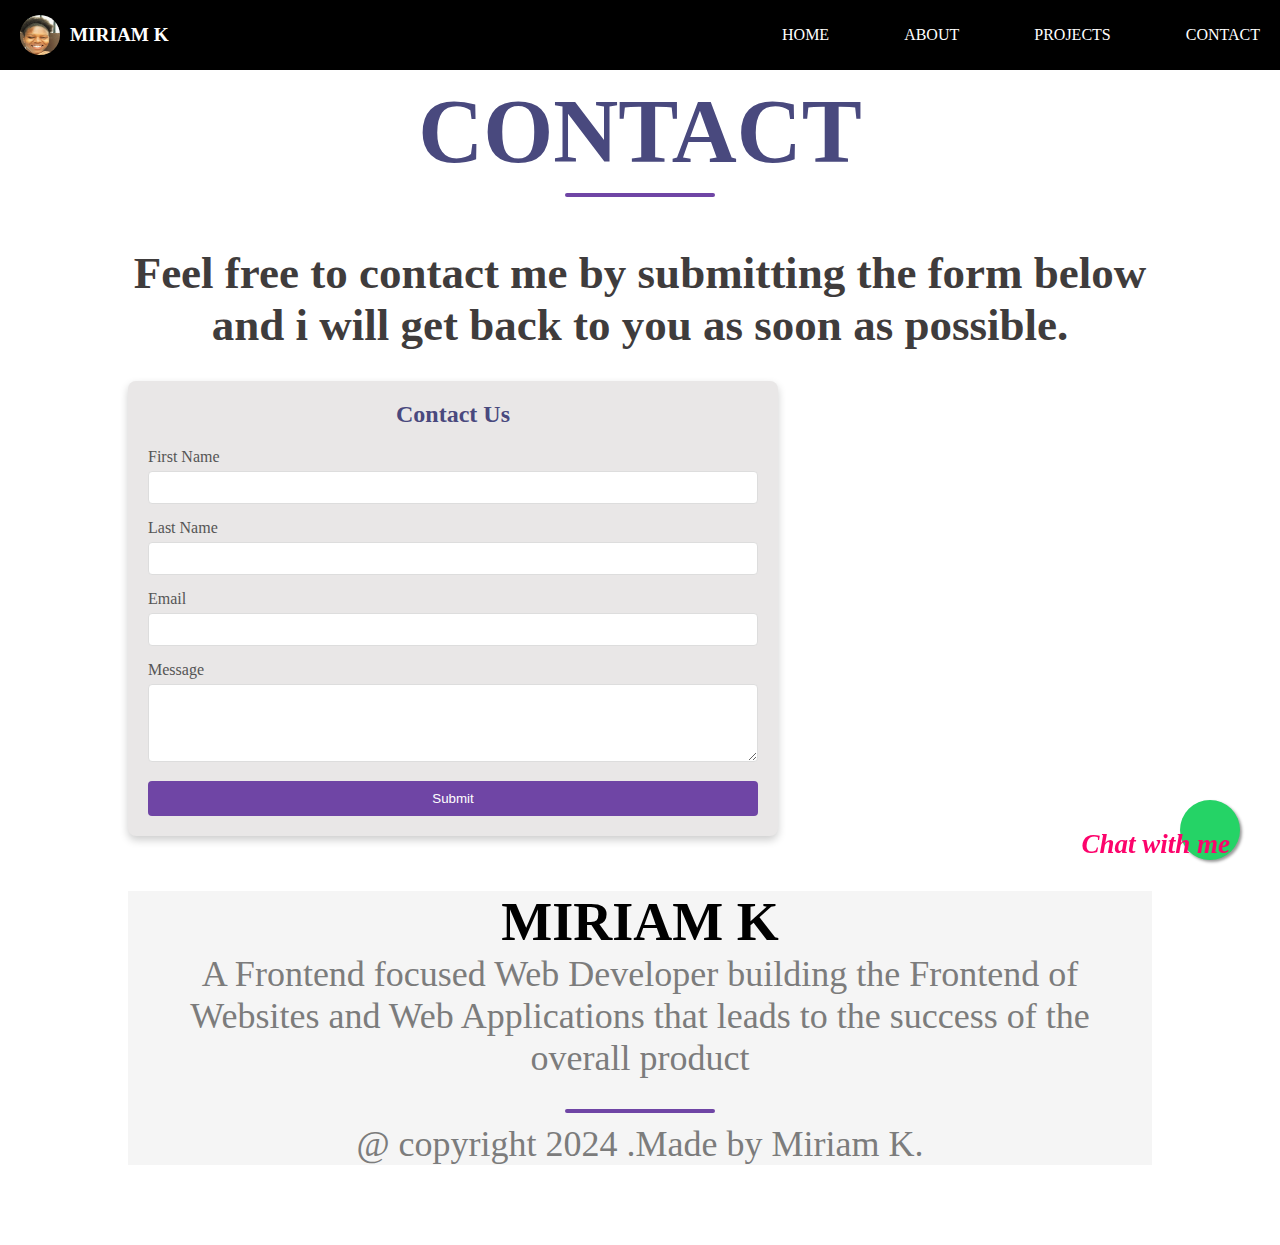
<file: folder1/contact.html>
<!DOCTYPE html>
<html lang="en">
<head>
  <meta charset="UTF-8">
  <meta name="viewport" content="width=device-width, initial-scale=1.0">
  <title>Portfolio</title>
  <link rel="stylesheet" href="chatgpt.css">
  <link rel="stylesheet" href="about.css">
  
  
</head>
<body>  
  <a  href="https://wa.me/254114542749 " class="whatsapp-float"  target="-blank"> <i class="fa fa.whatsapp whatsapp.icon"  
    ></i></a>
    <p class="chat">Chat with me</p>

  <!-- Navbar -->
  <nav class="navbar">
    <div class="nav-left">
      <img src="plus-image-2.jpg" alt="Profile" class="nav-image">
      <span class="nav-name">MIRIAM K</span>
    </div>
    <div class="nav-right">
      <ul class="nav-links">
        <li><a href="chatgpt.html">HOME</a></li>
        <li><a href="about.html">ABOUT</a></li>
        <li><a href="projects.html">PROJECTS</a></li>
        <li><a href="contact.html">CONTACT</a></li>
      </ul>
      <button class="nav-toggle" onclick="toggleMenu()">☰</button>
    </div>
  </nav>

 
<!--contact-->
<section class="events">
  <div class="title">
    <h1>CONTACT</h1>
    <div class="line"></div>
    <h2 class="title-content">
      Feel free to contact me by submitting the form below and i will get back to you as soon as possible.
    </h2>
  </div>
  <div class="contact-form">
    <h2>Contact Us</h2>
    <form id="contactForm">
      <label for="firstname">First Name</label>
      <input type="text" id="firstname" name="firstname" required>
      
      <label for="lastname">Last Name</label>
      <input type="text" id="lastname" name="lastname" required>
      
      <label for="email">Email</label>
      <input type="email" id="email" name="email" required>
      
      <label for="message">Message</label>
      <textarea id="message" name="message" rows="4" required></textarea>
      
      <button type="button" onclick="validateForm()">Submit</button>
    </form>
  </div>
  <div class="title">
    <div class="wisdom">
      <div>
        <h1 class="kei">MIRIAM K</h1>
        <p>
            A Frontend focused Web Developer building the Frontend of Websites and Web Applications that leads to the success of the overall product 
        </p>
        <div class="line"></div>
        <p>
            @ copyright 2024 .Made by <span class="miriam"> Miriam K.</span>
        </p>
      </div>
    </div>

</div>
</section>

  <script src="chatgpt.js"></script>
  
</body>
</html>
</file>
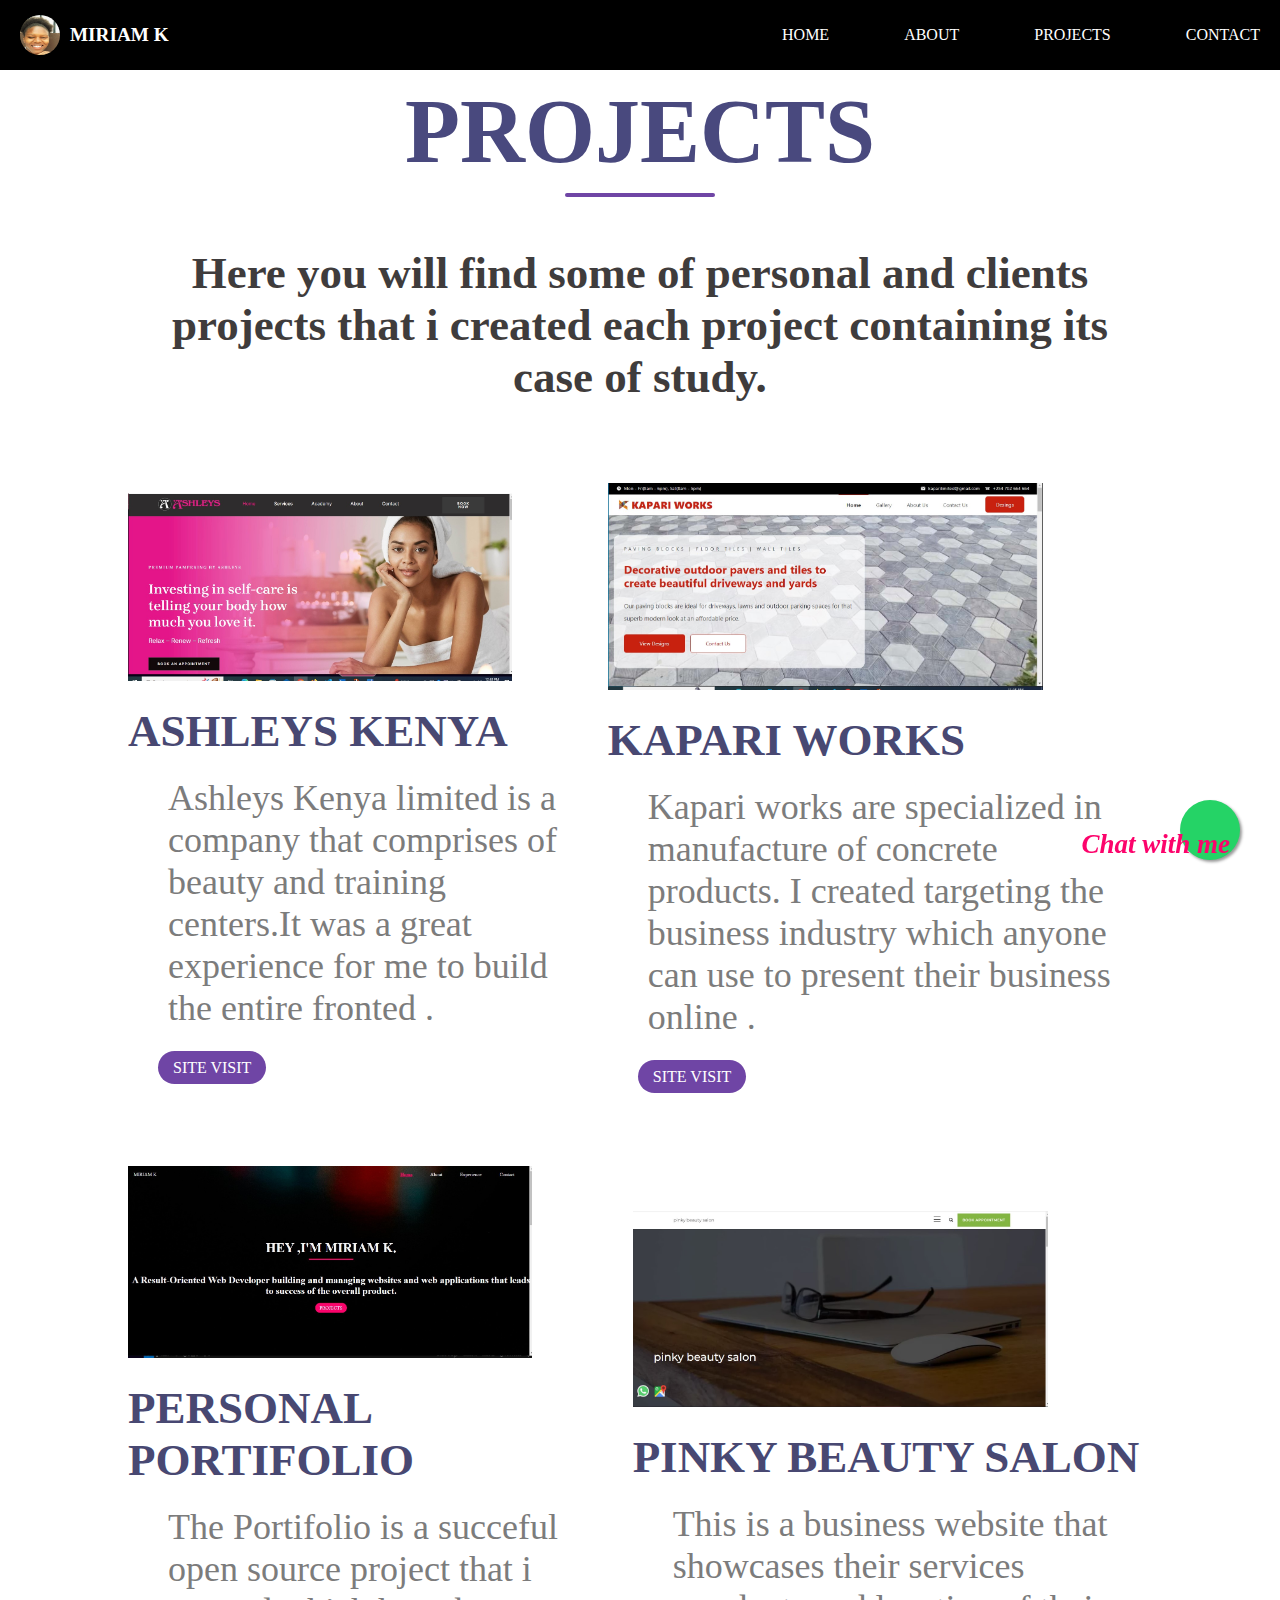
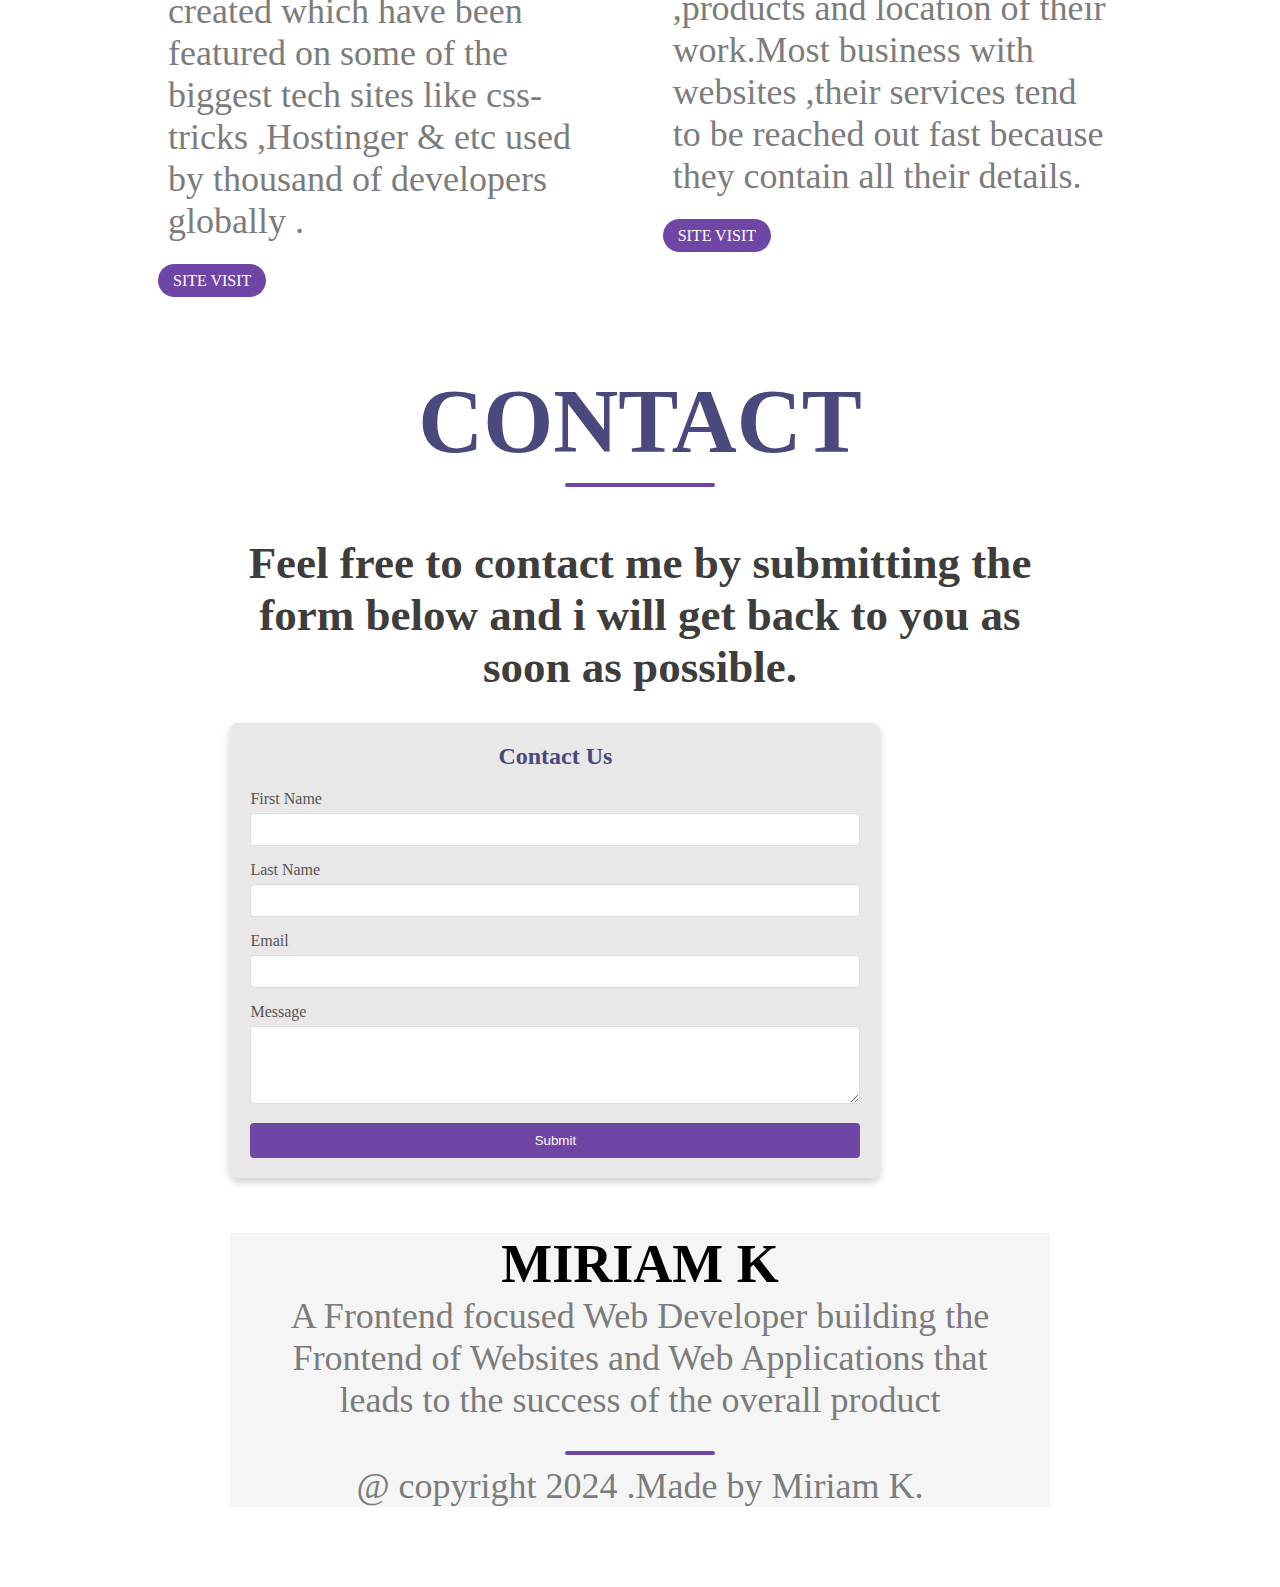
<file: folder1/projects.html>
<!DOCTYPE html>
<html lang="en">
<head>
  <meta charset="UTF-8">
  <meta name="viewport" content="width=device-width, initial-scale=1.0">
  <title>Portfolio</title>
  <link rel="stylesheet" href="chatgpt.css">
  <link rel="stylesheet" href="about.css">
  
  
</head>
<body>  
  <a  href="https://wa.me/254114542749 " class="whatsapp-float"  target="-blank"> <i class="fa fa.whatsapp whatsapp.icon"  
    ></i></a>
    <p class="chat">Chat with me</p>

  <!-- Navbar -->
  <nav class="navbar">
    <div class="nav-left">
      <img src="plus-image-2.jpg" alt="Profile" class="nav-image">
      <span class="nav-name">MIRIAM K</span>
    </div>
    <div class="nav-right">
      <ul class="nav-links">
        <li><a href="chatgpt.html">HOME</a></li>
        <li><a href="about.html">ABOUT</a></li>
        <li><a href="projects.html">PROJECTS</a></li>
        <li><a href="contact.html">CONTACT</a></li>
      </ul>
      <button class="nav-toggle" onclick="toggleMenu()">☰</button>
    </div>
  </nav>

 
  

  
   
<!--projects-->
<section class="projects">
  <div class="title">
      <h1>PROJECTS</h1>
      <div class="line"></div>
      <h2 class="title-content"> Here you will find some of personal and clients projects that i created each project
          containing its case of study. </h2>
  </div>
  <div class="luxe">
      <div class="lumn">
          <img src="./theone-img-1.jpg" class="imgi">
          <h4>ASHLEYS KENYA</h4>
          <p>Ashleys Kenya limited is a company that comprises of beauty and training centers.It was a great experience for me to build the entire fronted . </p>
          <a href="https://ashleyskenya.com" class="ctn">SITE VISIT</a>
      </div>
      <div class="lumn">
          <img src="./project-sample-2.jpg" class="imgi">
          <h4>KAPARI WORKS</h4>
          <p>Kapari works are specialized in manufacture of concrete products. I created targeting the business industry which anyone can use to present their business online . </p>
          <a href="https://kapariworks.co.ke" class="ctn">SITE VISIT</a>
      </div>
  </div>
  <div class="luxe">
      <div class="lumn">
          <img src="./theone-img-3.jpg" class="imgi">
          <h4>PERSONAL PORTIFOLIO</h4>
          <p> The Portifolio is a succeful open source project that i created which have been featured on some of the biggest tech sites like css-tricks ,Hostinger & etc used by thousand of developers globally . </p>
          <a href="https://miriamkerera4.github.io/kmiriamdev/" class="ctn">SITE VISIT</a>
      </div>
      <div class="lumn">
          <img src="./theone-img-2.jpg" class="imgi">
          <h4>PINKY BEAUTY SALON</h4>
          <p>This is a business website that showcases their services ,products and location of their work.Most business with websites ,their services tend to be reached out fast because they contain all their details.</p>
          <a href="https://pinkybeautysalon.websites.co.in" class="ctn">SITE VISIT</a>
      </div>
  </div>


<!--contact-->
<section class="events">
  <div class="title">
    <h1>CONTACT</h1>
    <div class="line"></div>
    <h2 class="title-content">
      Feel free to contact me by submitting the form below and i will get back to you as soon as possible.
    </h2>
  </div>
  <div class="contact-form">
    <h2>Contact Us</h2>
    <form id="contactForm">
      <label for="firstname">First Name</label>
      <input type="text" id="firstname" name="firstname" required>
      
      <label for="lastname">Last Name</label>
      <input type="text" id="lastname" name="lastname" required>
      
      <label for="email">Email</label>
      <input type="email" id="email" name="email" required>
      
      <label for="message">Message</label>
      <textarea id="message" name="message" rows="4" required></textarea>
      
      <button type="button" onclick="validateForm()">Submit</button>
    </form>
  </div>
  <div class="title">
    <div class="wisdom">
      <div>
        <h1 class="kei">MIRIAM K</h1>
        <p>
            A Frontend focused Web Developer building the Frontend of Websites and Web Applications that leads to the success of the overall product 
        </p>
        <div class="line"></div>
        <p>
            @ copyright 2024 .Made by <span class="miriam"> Miriam K.</span>
        </p>
      </div>
    </div>

</div>
</section>

  <script src="chatgpt.js"></script>
  
</body>
</html>
</file>
<file: folder1/about.css>
@import url('https://fonts.googleapis.com/css2?family=poppins');
      
/*=====global=====*/
*{
  margin: 0;
  padding:0;
  box-sizing: border-box;
}

a {
  text-decoration: none;
}

ul {
  list-style: none;
}

.active {
  color:#fc036b;
  text-decoration: underline;
  font-weight: bold;
}
body , html {
  overflow-x: hidden;
}

.whatsapp-float {
      position: fixed;
      width:60px;
      height:60px;
      bottom:40px;
      right:40px;
      background-color:#25d366;
      color:#fff;
      border-radius:50px;
      text-align:center;
      font-size:30px;
      box-shadow: 2px 2px 3px #999;
      z-index:100;
  }
  .whatsapp-icon {
      margin-top:16px;
  }
  .chat {
      position:fixed;
      font-size: 3vmin;
      bottom: 10px;
      right: 10px;
      font-weight :bold;
      font-style:italic;
      color:#fc036b;
      z-index: 100;
  }



 
.line {
  width: 150px;
  height: 4px;
  background: rgb(111, 69, 165);
  margin: 10px auto;
  border-radius: 5px;
}

.header-content h1 {
  font-size: 5vmin;
  margin-top: 50px;
  margin-bottom: 30px;
}

.ctn {
  padding:8px 15px;
  background-color: rgb(111, 69, 165);
  color: #fff;
  border-radius: 30px;
  
}
.ctn:hover{
  background:rgb(73, 73, 126);
}

.cta-button {
  display: inline-block;
  padding: 10px 20px;
  background-color: rgb(111, 69, 165);
  color: #fff;
  font-weight: bold;
  text-decoration: none;
  border-radius: 5px;
  transition: background 0.3s;
}


.menu-btn {
  
  position: absolute;
  top: 30px;
  right: 30px;
  width:40px;
  cursor: pointer;
  display: none;
  
}

/* Events */
section {
  width: 80%;
  margin: 80px auto;
}
.title {
  text-align: center;
  font-size: 5vmin;
  color: rgb(73, 73, 126);
}
.title-content {
  font-size: 5vmin;
  margin-top: 50px;
  margin-bottom: 30px;
  color:rgb(63, 60, 60); 
}

.row {
  display: flex;
  justify-content: center;
  
  width: 100%;
  
}
.row .col  {
  width: 80%;
  flex-direction: column;
  align-items: center;
}
.events .row {
  margin-top: 50px;
}
h3 {
  font-size:4vmin;
  color:#484872;
  margin: 20px auto;
}
p {
  color: rgb(63, 60, 60);
  padding: 0px 40px;
  margin-bottom: 30px;
  font-size: 4vmin;
}
.events .ctn {
  margin-top:30px;
  margin-bottom:100px;
  justify-content: center;
  margin-right: 60px;
  
}

/* projects*/
section {
  width: 80%;
  margin: 80px auto;
}
.luxe {
  display: flex;
  align-items: center;
  width:100%;
  justify-content: space-between;
  
}
.luxe .lumn img {
  width: 80%;

}
.imgi:hover {
  transform:scale (1.075);
  transition: 0.25 ease-in;
  cursor: pointer;
}
.projects .luxe {
  margin-top:80px;
}
h4 {
  font-size: 5vmin;
  color:#484872;
  margin: 20px auto;
}
p {
  color: #7c7c7c;
  padding: 0px 40px;
}
.projects .ctn {
  margin-top: 30px;
  margin-left: 30px;
}

/* contact */

.contact-form {
  
  background-color:rgb(233, 231, 231);
  padding: 20px;
  border-radius: 8px;
  width: 650px;
  box-shadow: 0 4px 8px rgba(0, 0, 0, 0.2);
}
.contact-form h2 {
  color:rgb(73, 73, 126);
  margin-bottom: 20px;
  text-align: center;
}
.contact-form label {
  display: block;
  margin-bottom: 5px;
  color: #555;
}
.contact-form input,
.contact-form textarea {
  width: 100%;
  padding: 8px;
  margin-bottom: 15px;
  border: 1px solid #ddd;
  border-radius: 4px;
}
.contact-form button {
  width: 100%;
  padding: 10px;
  background-color: rgb(111, 69, 165);
  color: #fff;
  border: none;
  border-radius: 4px;
  cursor: pointer;
}
.contact-form button:hover {
  background-color: rgb(73, 73, 126);
}
/* footer */
.react {
  left:0;
  bottom:0;
  background-color:rgb(233, 231, 231);
  padding: 20px;
  border-radius: 8px;
  width: 950px;
  box-shadow: 0 4px 8px rgba(0, 0, 0, 0.2);
}
.footer {
  width: 100%;
  padding: 20px 80px;
  margin: 0;
  padding: 15px 20px;
  background-color:black;
  color:white;
  position: absolute;
  bottom: 0;
  left: 0;
}
.wisdom {
  text-align: center;
  font-size: 3vmin;
  
  color: black;
  background-color:whitesmoke;
  margin-top:55px;
  width:100%;
  bottom:0;
  left:0;
  right:0;
}
.footer p {
  color:rgb(111, 69, 165);
  margin: 20px auto;
}
.kei {
  color:black;
}


/* CSS 
.footer {
  background-color:rgb(73, 73, 126); /* Adjust color as needed 
  color: #fff;
  
  padding-bottom:20px;
  padding-top:20px;
  font-family: Arial, sans-serif;
  width:100%;
  margin: 0px;
}

.footer-content {
  display: flex;
  justify-content: space-between;
  flex-wrap: wrap;
  align-items: center;
  width:100%;
  margin-left:0px;
  padding-left:0px;
}

.footer-left {
  flex: 1;
}

.footer-left h2 {
  font-size: 1.5rem;
  margin: 0;
}

.footer-left p {
  margin: 5px 0;
}

.footer-right {
  flex: 1;
  text-align: right;
}

.socials a {
  color:rgb(111, 69, 165);
  margin-right: 10px;
  text-decoration: none;
}

.footer-bottom {
  margin-top: 20px;
  text-align: center;
  font-size: 0.9rem;
  border-top: 1px solid #555;
  padding-top: 10px;
} */




/* mobile device*/
@media only screen and (max-width:850px) {
 

  
  /*projects*/
  .luxe {
      flex-direction: column;
  }
  .luxe .lumn {
      margin: 20px auto;
  }
  .lumn img {
      max-width:90%;
  }
  .events {
      width: 100%;
  }
  .myskills {
      width: 100%;
      
  }
  .button .ctn {
      margin-bottom:100px;
  }
  .contact {
      width: 100%;
  }
  .footer {
      width: 100%;
      padding:10px;
  }
  .whatsapp-icon {
   margin-top:10px;
  }
  .whatsapp-float {
      width: 40px;
      height: 40px;
      bottom: 40px;
      right: 20px;
      font-size: 22px;
  }
  .chat {
      bottom: 20px;
      right: 10px;
      font-size: 2vmin;
  }
  .contact-form {
    background-color: #fff;
    padding: 20px;
    border-radius: 8px;
    width: 550px;
    box-shadow: 0 4px 8px rgba(0, 0, 0, 0.2);
  }
   
     
  
}
/* Existing styles here */




/* Media query for screens smaller than 850px */
@media only screen and (max-width: 850px) {
  

  .contact-form {
    width: 90%; /* Makes form width responsive */
    padding: 15px;
  }

  .contact-form h2 {
    font-size: 1.5em;
  }

  .contact-form label {
    font-size: 0.9em;
  }

  .contact-form input,
  .contact-form textarea {
    font-size: 1em;
    padding: 8px;
  }

  .contact-form button {
    font-size: 1em;
    padding: 12px;
  }
}


img {
  transition:transform .3s ease;
}
img:hover {
  transform: scale(1.2);
}
.ctn:hover {
  background: whitesmoke;
  color:rgb(111, 69, 165);
  box-shadow: 2px 2px 5px #00000056;
}
li:hover {
  color:rgb(111, 69, 165);
  cursor:pointer;
}
</file>
<file: folder1/chatgpt.css>
/* Basic Reset */
* {
    margin: 0;
    padding: 0;
    box-sizing: border-box;
  }
  
  
  /* Navbar Styles */
  .navbar {
    display: flex;
    justify-content: space-between;
    align-items: center;
    padding: 15px 20px;
    background-color:black;
    color:white;
    position: absolute;
    top: 0;
    left: 0;
    display: flex;
    width: 100%;
    justify-content: space-between;
    position: fixed;
    

    
  }
  
  .nav-left {
    display: flex;
    align-items: center;
  }
  
  .nav-image {
    width: 40px;
    height: 40px;
    border-radius: 50%;
    margin-right: 10px;
  }
  
  .nav-name {
    font-weight: bold;
    font-size: 1.2rem;
  }
  .nav-name:hover{
    color:rgb(176, 175, 223);
  }
  
  .nav-right {
    display: flex;
    align-items: center;
  }
  
  .nav-links {
    display: flex;
    gap: 20px;
    color:white;
  }
  
  .nav-links li {
    list-style: none;
    margin-left:55px;

  }
  
  .nav-links a {
    text-decoration: none;
    color: white;
    font-weight: 500;
  }
  
  .nav-links a:hover {
    color:rgb(111, 69, 165);
  }
  

  
  /* Mobile Menu */
  .nav-toggle {
    display: none;
    font-size: 2rem;
    background: none;
    border: none;
    cursor: pointer;
  }
  
  @media (max-width: 768px) {
    .navbar {
      position: fixed;
    }
  .nav-links {
    display: none;
    flex-direction: column;
    
    position: absolute;
    top: 80px;
    right:0px;
    left:40px;
    background: linear-gradient(to right, white 0%, whitesmoke 50%);
    padding-bottom: 40px;
    padding-top: 40px;
    border-radius: 8px;
    color: black;
    width: 70%;
    height:70vh;
    justify-content: center;
    transition: all 0.5s ease;
  }
  .nav-links li{
    color:black;
    margin-left:20px;
  }
  .nav-links a {
    text-decoration: none;
    font-style: italic;
    
    color: rgb(111, 69, 165);
    font-weight: 700;
    padding-top:30px;
  }

  .mobile-menu {
      margin-top: 0px;
      border-bottom-right-radius: 30%;
  }

  
    .nav-links.active {
      display: flex;
    }
  
    .nav-toggle {
      display: inline;
      margin-top:0px;
      color:rgb(111, 69, 165);
    }
  }
  
  /* Main Content */
  .content {
    
    background: white;
    padding: 170px;
    text-align: center;
    height:100%;
    width:100vw;
  }
  .hey {
    font-size:8vmin;
    font-weight:700;
    color:#333;
  }
  
  .content h1 {
    font-size: 6vmin;
    font-weight: bold;
    color: #333;
    margin-bottom: 20px;
  }
  
  .subheading {
    font-size: 4vmin;
    color: #666;
    margin-top: 30px;
    
  }
  .subs {
    font-size: 4vmin;
    color: #666;
    
    
  }
  
  
  .cta-button {
    display: inline-block;
    padding: 10px 20px;
    background-color: rgb(111, 69, 165);
    color: #fff;
    font-weight: bold;
    text-decoration: none;
    border-radius: 5px;
    transition: background 0.3s;
    margin-top:40px;
  }
  
  .cta-button:hover {
    background-color: rgb(176, 175, 223);
  }
  .gratitude {
    
    background-color:black;
    color:white;

  }


   @media (max-width: 768px) {
    .content {
      
      background:white;
      padding: 100px;
      text-align: center;
      height:100%;
      width:100vw;
    }
   }
</file>
